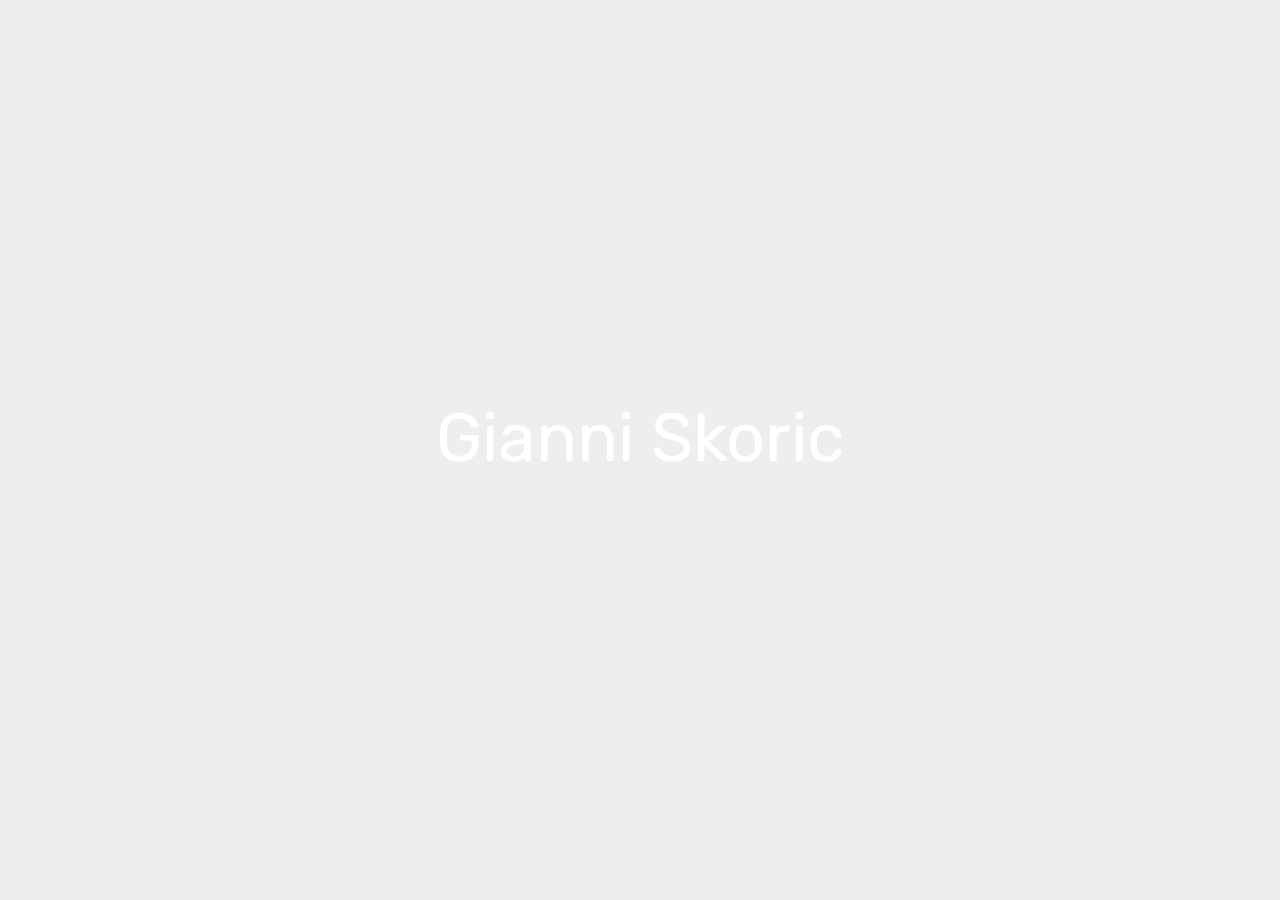
<file: index.html>
<!DOCTYPE html>
<html >
<head>
  <!-- Site made with Mobirise Website Builder v4.8.4, https://mobirise.com -->
  <meta charset="UTF-8">
  <meta http-equiv="X-UA-Compatible" content="IE=edge">
  <meta name="generator" content="Mobirise v4.8.4, mobirise.com">
  <meta name="viewport" content="width=device-width, initial-scale=1, minimum-scale=1">
  <link rel="shortcut icon" href="assets/images/logo4.png" type="image/x-icon">
  <meta name="description" content="">
  <title>Home</title>
  <link rel="stylesheet" href="assets/web/assets/mobirise-icons/mobirise-icons.css">
  <link rel="stylesheet" href="assets/tether/tether.min.css">
  <link rel="stylesheet" href="assets/bootstrap/css/bootstrap.min.css">
  <link rel="stylesheet" href="assets/bootstrap/css/bootstrap-grid.min.css">
  <link rel="stylesheet" href="assets/bootstrap/css/bootstrap-reboot.min.css">
  <link rel="stylesheet" href="assets/theme/css/style.css">
  <link rel="stylesheet" href="assets/mobirise/css/mbr-additional.css" type="text/css">
  
  
  
</head>
<body>
  <section class="header1 cid-r5ORSJEd3F mbr-fullscreen" data-bg-video="https://www.youtube.com/watch?v=ySc-kgQ74gg&amp;t=8s" id="header1-0">

    

    

    <div class="container">
        <div class="row justify-content-md-center">
            <div class="mbr-white col-md-10">
                <h1 class="mbr-section-title align-center mbr-bold pb-3 mbr-fonts-style display-1"><a href="page1.html#gallery3-1" class="text-white">
                    Gianni Skoric</a></h1>
                
                
                
            </div>
        </div>
    </div>

</section>


  <section class="engine"><a href="https://mobirise.info/l">free site templates</a></section><script src="assets/web/assets/jquery/jquery.min.js"></script>
  <script src="assets/popper/popper.min.js"></script>
  <script src="assets/tether/tether.min.js"></script>
  <script src="assets/bootstrap/js/bootstrap.min.js"></script>
  <script src="assets/smoothscroll/smooth-scroll.js"></script>
  <script src="assets/ytplayer/jquery.mb.ytplayer.min.js"></script>
  <script src="assets/vimeoplayer/jquery.mb.vimeo_player.js"></script>
  <script src="assets/theme/js/script.js"></script>
  
  
</body>
</html>
</file>
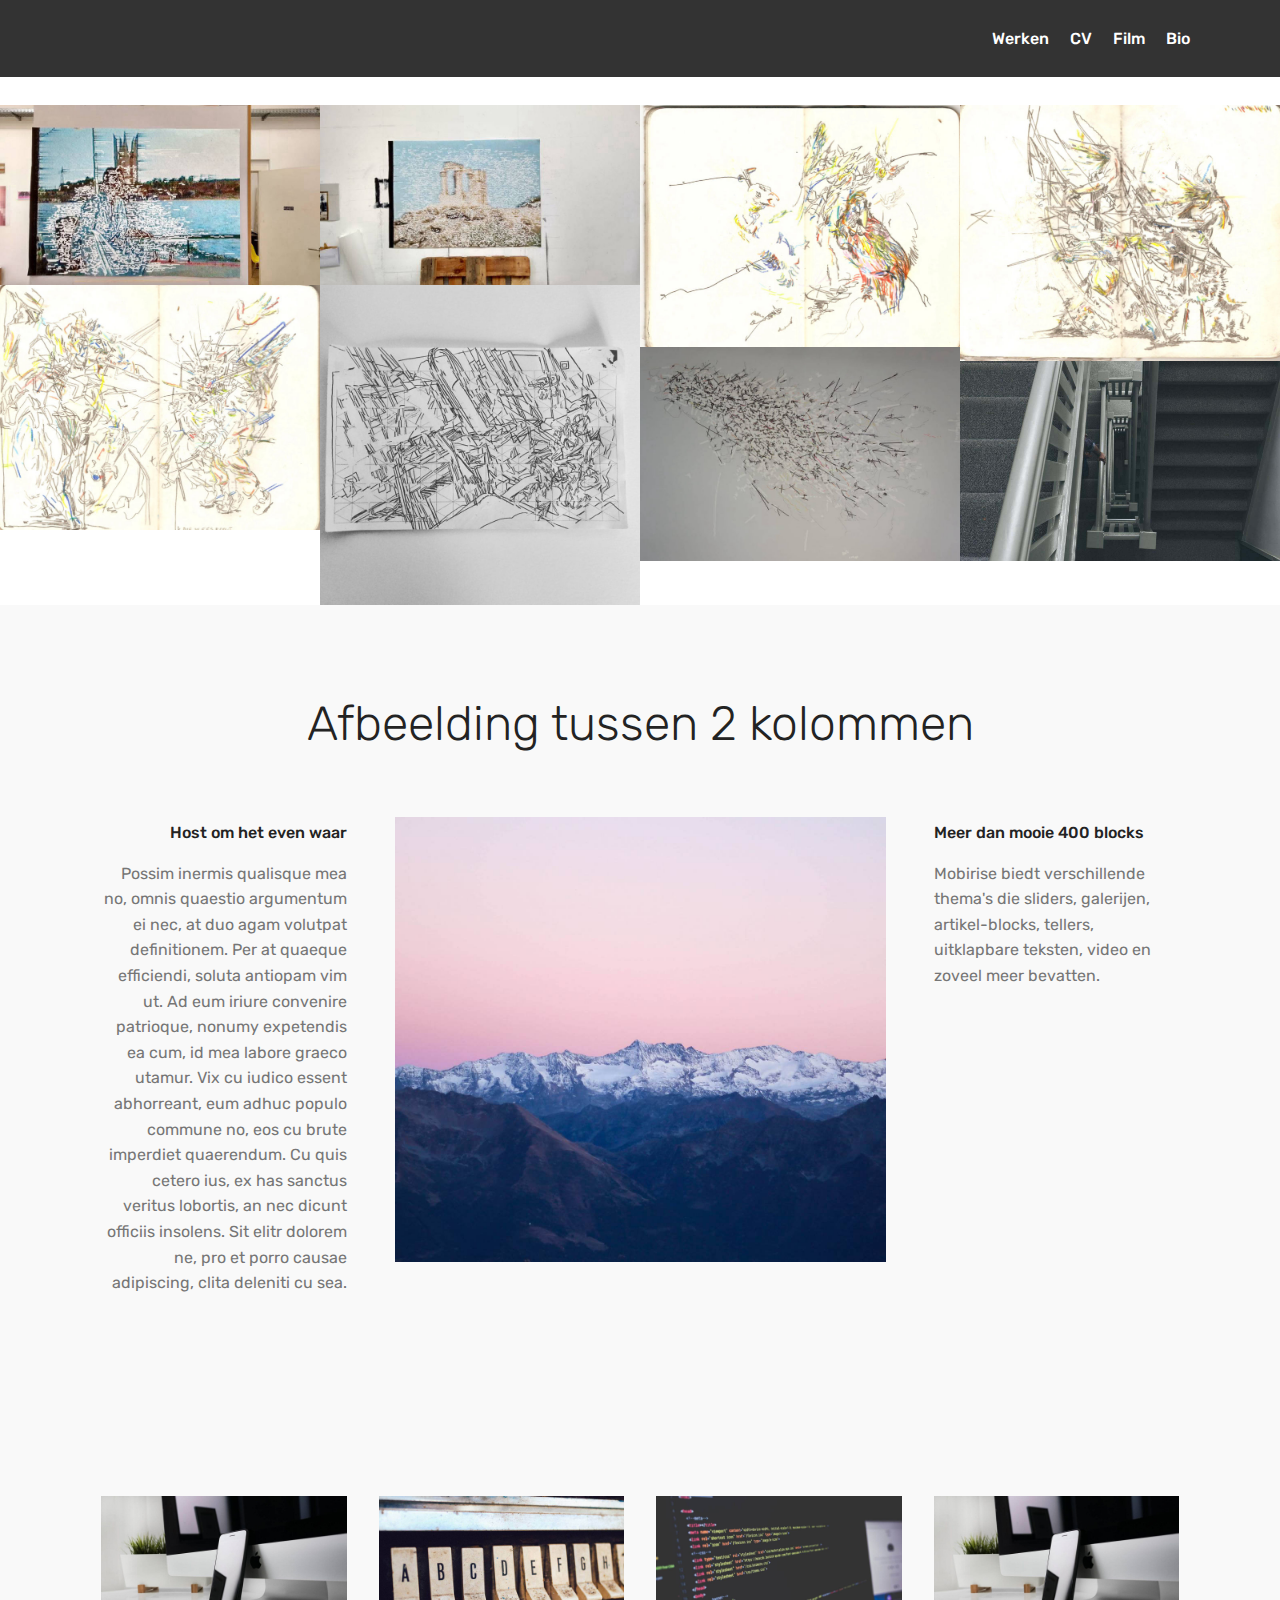
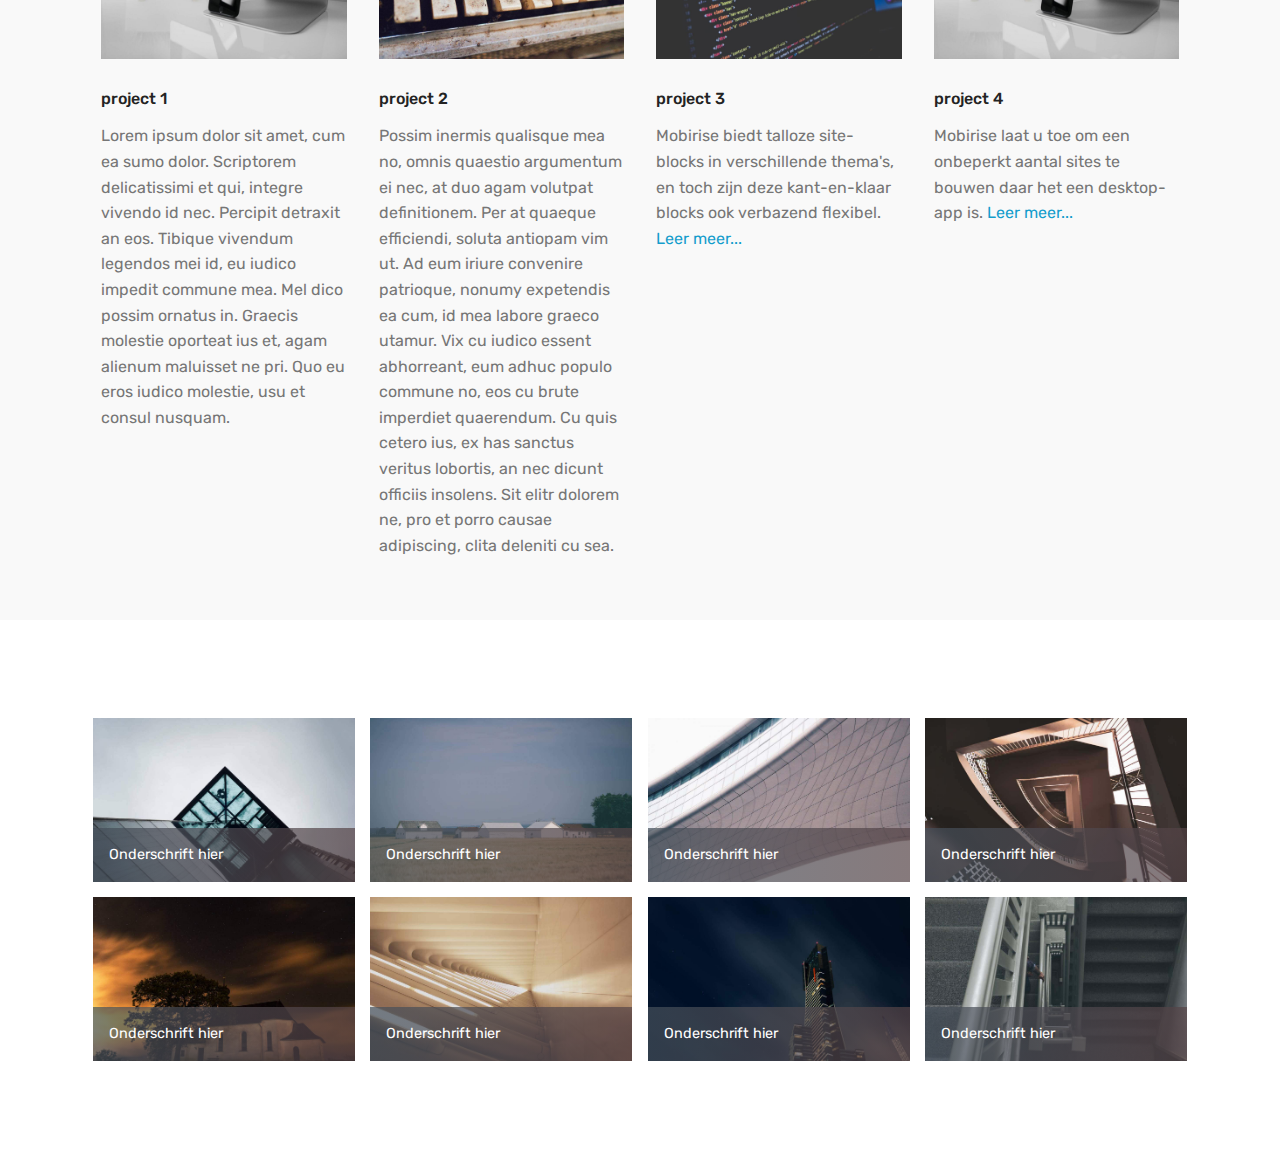
<file: page1.html>
<!DOCTYPE html>
<html >
<head>
  <!-- Site made with Mobirise Website Builder v4.8.4, https://mobirise.com -->
  <meta charset="UTF-8">
  <meta http-equiv="X-UA-Compatible" content="IE=edge">
  <meta name="generator" content="Mobirise v4.8.4, mobirise.com">
  <meta name="viewport" content="width=device-width, initial-scale=1, minimum-scale=1">
  <link rel="shortcut icon" href="assets/images/logo4.png" type="image/x-icon">
  <meta name="description" content="Web Page Builder Description">
  <title>Page 1</title>
  <link rel="stylesheet" href="assets/web/assets/mobirise-icons/mobirise-icons.css">
  <link rel="stylesheet" href="assets/tether/tether.min.css">
  <link rel="stylesheet" href="assets/bootstrap/css/bootstrap.min.css">
  <link rel="stylesheet" href="assets/bootstrap/css/bootstrap-grid.min.css">
  <link rel="stylesheet" href="assets/bootstrap/css/bootstrap-reboot.min.css">
  <link rel="stylesheet" href="assets/dropdown/css/style.css">
  <link rel="stylesheet" href="assets/theme/css/style.css">
  <link rel="stylesheet" href="assets/gallery/style.css">
  <link rel="stylesheet" href="assets/mobirise/css/mbr-additional.css" type="text/css">
  
  
  
</head>
<body>
  <section class="menu cid-r5PtuZIgC8" once="menu" id="menu1-8">

    

    <nav class="navbar navbar-expand beta-menu navbar-dropdown align-items-center navbar-fixed-top navbar-toggleable-sm">
        <button class="navbar-toggler navbar-toggler-right" type="button" data-toggle="collapse" data-target="#navbarSupportedContent" aria-controls="navbarSupportedContent" aria-expanded="false" aria-label="Toggle navigation">
            <div class="hamburger">
                <span></span>
                <span></span>
                <span></span>
                <span></span>
            </div>
        </button>
        <div class="menu-logo">
            <div class="navbar-brand">
                
                
            </div>
        </div>
        <div class="collapse navbar-collapse" id="navbarSupportedContent">
            <ul class="navbar-nav nav-dropdown nav-right navbar-nav-top-padding" data-app-modern-menu="true"><li class="nav-item">
                    <a class="nav-link link text-white display-4" href="https://mobirise.co">Werken<br></a>
                </li><li class="nav-item">
                    <a class="nav-link link text-white display-4" href="https://mobirise.co">CV</a>
                </li><li class="nav-item"><a class="nav-link link text-white display-4" href="https://mobirise.co">Film</a></li><li class="nav-item"><a class="nav-link link text-white display-4" href="https://mobirise.co">Bio</a></li></ul>
            
        </div>
    </nav>
</section>

<section class="engine"><a href="https://mobirise.info/e">make a site</a></section><section class="mbr-gallery mbr-slider-carousel cid-r5OTIMZl3N" id="gallery3-1">

    

    <div>
        <div><!-- Filter --><!-- Gallery --><div class="mbr-gallery-row"><div class="mbr-gallery-layout-default"><div><div><div class="mbr-gallery-item mbr-gallery-item--p0" data-video-url="false" data-tags="Geweldige"><div href="#lb-gallery3-1" data-slide-to="0" data-toggle="modal"><img src="assets/images/34594935-10216787073249856-8863148654383333376-n-960x540-800x450.jpg" alt="" title=""><span class="icon-focus"></span></div></div><div class="mbr-gallery-item mbr-gallery-item--p0" data-video-url="false" data-tags="Sympathieke"><div href="#lb-gallery3-1" data-slide-to="1" data-toggle="modal"><img src="assets/images/34500184-10216787072889847-2111485070370930688-n-960x540-800x450.jpg" alt="" title=""><span class="icon-focus"></span></div></div><div class="mbr-gallery-item mbr-gallery-item--p0" data-video-url="false" data-tags="Creatieve"><div href="#lb-gallery3-1" data-slide-to="2" data-toggle="modal"><img src="assets/images/39686697-10217372793972508-3498030212942135296-o-1903x1438-800x605.jpg" alt="" title=""><span class="icon-focus"></span></div></div><div class="mbr-gallery-item mbr-gallery-item--p0" data-video-url="false" data-tags="Bewegende"><div href="#lb-gallery3-1" data-slide-to="3" data-toggle="modal"><img src="assets/images/39686715-10217372797652600-8942730721886208000-o-1820x1456-800x640.jpg" alt="" title=""><span class="icon-focus"></span></div></div><div class="mbr-gallery-item mbr-gallery-item--p0" data-video-url="false" data-tags="Geweldige"><div href="#lb-gallery3-1" data-slide-to="4" data-toggle="modal"><img src="assets/images/39610995-10217372789372393-5582715327336153088-o-2-1856x1423-800x613.jpg" alt="" title=""><span class="icon-focus"></span></div></div><div class="mbr-gallery-item mbr-gallery-item--p0" data-video-url="false" data-tags="Geweldige"><div href="#lb-gallery3-1" data-slide-to="5" data-toggle="modal"><img src="assets/images/42474207-10217654712860304-2230151297317732352-o-1458x1458-800x800.jpg" alt="" title=""><span class="icon-focus"></span></div></div><div class="mbr-gallery-item mbr-gallery-item--p0" data-video-url="false" data-tags="Sympathieke"><div href="#lb-gallery3-1" data-slide-to="6" data-toggle="modal"><img src="assets/images/43059039-10217728646628602-8861762818760769536-o-1440x960-800x534.jpg" alt="" title=""><span class="icon-focus"></span></div></div><div class="mbr-gallery-item mbr-gallery-item--p0" data-video-url="false" data-tags="Bewegende"><div href="#lb-gallery3-1" data-slide-to="7" data-toggle="modal"><img src="assets/images/gallery07.jpg" alt="" title=""><span class="icon-focus"></span></div></div></div></div><div class="clearfix"></div></div></div><!-- Lightbox --><div data-app-prevent-settings="" class="mbr-slider modal fade carousel slide" tabindex="-1" data-keyboard="true" data-interval="false" id="lb-gallery3-1"><div class="modal-dialog"><div class="modal-content"><div class="modal-body"><div class="carousel-inner"><div class="carousel-item"><img src="assets/images/34594935-10216787073249856-8863148654383333376-n-960x540.jpg" alt="" title=""></div><div class="carousel-item"><img src="assets/images/34500184-10216787072889847-2111485070370930688-n-960x540.jpg" alt="" title=""></div><div class="carousel-item"><img src="assets/images/39686697-10217372793972508-3498030212942135296-o-1903x1438.jpg" alt="" title=""></div><div class="carousel-item"><img src="assets/images/39686715-10217372797652600-8942730721886208000-o-1820x1456.jpg" alt="" title=""></div><div class="carousel-item"><img src="assets/images/39610995-10217372789372393-5582715327336153088-o-2-1856x1423.jpg" alt="" title=""></div><div class="carousel-item active"><img src="assets/images/42474207-10217654712860304-2230151297317732352-o-1458x1458.jpg" alt="" title=""></div><div class="carousel-item active"><img src="assets/images/43059039-10217728646628602-8861762818760769536-o-1440x960.jpg" alt="" title=""></div><div class="carousel-item"><img src="assets/images/gallery07.jpg" alt="" title=""></div></div><a class="carousel-control carousel-control-prev" role="button" data-slide="prev" href="#lb-gallery3-1"><span class="mbri-left mbr-iconfont" aria-hidden="true"></span><span class="sr-only">Previous</span></a><a class="carousel-control carousel-control-next" role="button" data-slide="next" href="#lb-gallery3-1"><span class="mbri-right mbr-iconfont" aria-hidden="true"></span><span class="sr-only">Next</span></a><a class="close" href="#" role="button" data-dismiss="modal"><span class="sr-only">Close</span></a></div></div></div></div></div>
    </div>

</section>

<section class="features12 cid-r5PqZT0xVI" id="features12-7">
    
    

    

    <div class="container">
        <h2 class="mbr-section-title pb-2 mbr-fonts-style display-2">
            Afbeelding tussen 2 kolommen
        </h2>
        

        <div class="media-container-row pt-5">
            <div class="block-content align-right">
                <div class="card pl-3 pr-3 pb-5">
                    <div class="mbr-card-img-title">
                        
                        <div class="mbr-crt-title">
                            <h4 class="card-title py-2 mbr-crt-title mbr-fonts-style display-7">
                                Host om het even waar                     
                            </h4>
                        </div>
                    </div>                

                    <div class="card-box">
                        <p class="mbr-text mbr-section-text mbr-fonts-style display-7">Possim inermis qualisque mea no, omnis quaestio argumentum ei nec, at duo agam volutpat definitionem. Per at quaeque efficiendi, soluta antiopam vim ut. Ad eum iriure convenire patrioque, nonumy expetendis ea cum, id mea labore graeco utamur. Vix cu iudico essent abhorreant, eum adhuc populo commune no, eos cu brute imperdiet quaerendum. Cu quis cetero ius, ex has sanctus veritus lobortis, an nec dicunt officiis insolens. Sit elitr dolorem ne, pro et porro causae adipiscing, clita deleniti cu sea.<br></p>
                    </div>
                </div>

                
            </div>

            <div class="mbr-figure" style="width: 50%;">
                <img src="assets/images/06.jpg" alt="Mobirise">
            </div>

            <div class="block-content align-left  ">
                <div class="card pl-3 pr-3 pb-5">
                    <div class="mbr-card-img-title">
                        
                        <div class="mbr-crt-title">
                            <h4 class="card-title py-2 mbr-crt-title mbr-fonts-style display-7">
                                Meer dan mooie 400 blocks
                            </h4>
                        </div>
                    </div>                

                    <div class="card-box">
                        <p class="mbr-text mbr-section-text mbr-fonts-style display-7">
                            Mobirise biedt verschillende thema's die sliders, galerijen, artikel-blocks, tellers, uitklapbare teksten, video en zoveel meer bevatten.
                        </p>
                    </div>
                </div>

                
            </div>
        </div>
    </div>
</section>

<section class="features2 cid-r5Po9MYcF9" id="features2-5">

    

    
    
    <div class="container">
        <div class="media-container-row">
            <div class="card p-3 col-12 col-md-6 col-lg-3">
                <div class="card-wrapper">
                    <div class="card-img">
                        <img src="assets/images/01.jpg" alt="Mobirise">
                    </div>
                    <div class="card-box">
                        <h4 class="card-title pb-3 mbr-fonts-style display-7">
                            project 1</h4>
                        <p class="mbr-text mbr-fonts-style display-7">Lorem ipsum dolor sit amet, cum ea sumo dolor. Scriptorem delicatissimi et qui, integre vivendo id nec. Percipit detraxit an eos. Tibique vivendum legendos mei id, eu iudico impedit commune mea. Mel dico possim ornatus in. Graecis molestie oporteat ius et, agam alienum maluisset ne pri. Quo eu eros iudico molestie, usu et consul nusquam.<br><br></p>
                    </div>
                </div>
            </div>

            <div class="card p-3 col-12 col-md-6 col-lg-3">
                <div class="card-wrapper">
                    <div class="card-img">
                        <img src="assets/images/02.jpg" alt="Mobirise">
                    </div>
                    <div class="card-box ">
                        <h4 class="card-title pb-3 mbr-fonts-style display-7">
                            project 2</h4>
                        <p class="mbr-text mbr-fonts-style display-7">Possim inermis qualisque mea no, omnis quaestio argumentum ei nec, at duo agam volutpat definitionem. Per at quaeque efficiendi, soluta antiopam vim ut. Ad eum iriure convenire patrioque, nonumy expetendis ea cum, id mea labore graeco utamur. Vix cu iudico essent abhorreant, eum adhuc populo commune no, eos cu brute imperdiet quaerendum. Cu quis cetero ius, ex has sanctus veritus lobortis, an nec dicunt officiis insolens. Sit elitr dolorem ne, pro et porro causae adipiscing, clita deleniti cu sea.<br></p>
                    </div>
                </div>
            </div>

            <div class="card p-3 col-12 col-md-6 col-lg-3">
                <div class="card-wrapper">
                    <div class="card-img">
                        <img src="assets/images/03.jpg" alt="Mobirise">
                    </div>
                    <div class="card-box">
                        <h4 class="card-title pb-3 mbr-fonts-style display-7">
                            project 3</h4>
                        <p class="mbr-text mbr-fonts-style display-7">
                            Mobirise biedt talloze site-blocks in verschillende thema's, en toch zijn deze kant-en-klaar blocks ook verbazend flexibel. <a href="https://mobirise.co">Leer meer...</a>
                        </p>
                    </div>
                </div>
            </div>

            <div class="card p-3 col-12 col-md-6 col-lg-3">
                <div class="card-wrapper">
                    <div class="card-img">
                        <img src="assets/images/01.jpg" alt="Mobirise">
                    </div>
                    <div class="card-box">
                        <h4 class="card-title pb-3 mbr-fonts-style display-7">
                            project 4</h4>
                        <p class="mbr-text mbr-fonts-style display-7">
                            Mobirise laat u toe om een onbeperkt aantal sites te bouwen daar het een desktop-app is. <a href="https://mobirise.co">Leer meer...</a>
                        </p>
                    </div>
                </div>
            </div>
        </div>
    </div>
</section>

<section class="mbr-gallery mbr-slider-carousel cid-r5Tghec9If" id="gallery1-b">

    

    <div class="container">
        <div><!-- Filter --><!-- Gallery --><div class="mbr-gallery-row"><div class="mbr-gallery-layout-default"><div><div><div class="mbr-gallery-item mbr-gallery-item--p1" data-video-url="false" data-tags="Geweldige"><div href="#lb-gallery1-b" data-slide-to="0" data-toggle="modal"><img src="assets/images/gallery00.jpg" alt="" title=""><span class="icon-focus"></span><span class="mbr-gallery-title mbr-fonts-style display-7">Onderschrift hier</span></div></div><div class="mbr-gallery-item mbr-gallery-item--p1" data-video-url="false" data-tags="Sympathieke"><div href="#lb-gallery1-b" data-slide-to="1" data-toggle="modal"><img src="assets/images/gallery01.jpg" alt="" title=""><span class="icon-focus"></span><span class="mbr-gallery-title mbr-fonts-style display-7">Onderschrift hier</span></div></div><div class="mbr-gallery-item mbr-gallery-item--p1" data-video-url="false" data-tags="Creatieve"><div href="#lb-gallery1-b" data-slide-to="2" data-toggle="modal"><img src="assets/images/gallery02.jpg" alt="" title=""><span class="icon-focus"></span><span class="mbr-gallery-title mbr-fonts-style display-7">Onderschrift hier</span></div></div><div class="mbr-gallery-item mbr-gallery-item--p1" data-video-url="false" data-tags="Bewegende"><div href="#lb-gallery1-b" data-slide-to="3" data-toggle="modal"><img src="assets/images/gallery03.jpg" alt="" title=""><span class="icon-focus"></span><span class="mbr-gallery-title mbr-fonts-style display-7">Onderschrift hier</span></div></div><div class="mbr-gallery-item mbr-gallery-item--p1" data-video-url="false" data-tags="Geweldige"><div href="#lb-gallery1-b" data-slide-to="4" data-toggle="modal"><img src="assets/images/gallery04.jpg" alt="" title=""><span class="icon-focus"></span><span class="mbr-gallery-title mbr-fonts-style display-7">Onderschrift hier</span></div></div><div class="mbr-gallery-item mbr-gallery-item--p1" data-video-url="false" data-tags="Geweldige"><div href="#lb-gallery1-b" data-slide-to="5" data-toggle="modal"><img src="assets/images/gallery05.jpg" alt="" title=""><span class="icon-focus"></span><span class="mbr-gallery-title mbr-fonts-style display-7">Onderschrift hier</span></div></div><div class="mbr-gallery-item mbr-gallery-item--p1" data-video-url="false" data-tags="Sympathieke"><div href="#lb-gallery1-b" data-slide-to="6" data-toggle="modal"><img src="assets/images/gallery06.jpg" alt="" title=""><span class="icon-focus"></span><span class="mbr-gallery-title mbr-fonts-style display-7">Onderschrift hier</span></div></div><div class="mbr-gallery-item mbr-gallery-item--p1" data-video-url="false" data-tags="Bewegende"><div href="#lb-gallery1-b" data-slide-to="7" data-toggle="modal"><img src="assets/images/gallery07.jpg" alt="" title=""><span class="icon-focus"></span><span class="mbr-gallery-title mbr-fonts-style display-7">Onderschrift hier</span></div></div></div></div><div class="clearfix"></div></div></div><!-- Lightbox --><div data-app-prevent-settings="" class="mbr-slider modal fade carousel slide" tabindex="-1" data-keyboard="true" data-interval="false" id="lb-gallery1-b"><div class="modal-dialog"><div class="modal-content"><div class="modal-body"><div class="carousel-inner"><div class="carousel-item active"><img src="assets/images/gallery00.jpg" alt="" title=""></div><div class="carousel-item"><img src="assets/images/gallery01.jpg" alt="" title=""></div><div class="carousel-item"><img src="assets/images/gallery02.jpg" alt="" title=""></div><div class="carousel-item"><img src="assets/images/gallery03.jpg" alt="" title=""></div><div class="carousel-item"><img src="assets/images/gallery04.jpg" alt="" title=""></div><div class="carousel-item"><img src="assets/images/gallery05.jpg" alt="" title=""></div><div class="carousel-item"><img src="assets/images/gallery06.jpg" alt="" title=""></div><div class="carousel-item"><img src="assets/images/gallery07.jpg" alt="" title=""></div></div><a class="carousel-control carousel-control-prev" role="button" data-slide="prev" href="#lb-gallery1-b"><span class="mbri-left mbr-iconfont" aria-hidden="true"></span><span class="sr-only">Previous</span></a><a class="carousel-control carousel-control-next" role="button" data-slide="next" href="#lb-gallery1-b"><span class="mbri-right mbr-iconfont" aria-hidden="true"></span><span class="sr-only">Next</span></a><a class="close" href="#" role="button" data-dismiss="modal"><span class="sr-only">Close</span></a></div></div></div></div></div>
    </div>

</section>


  <script src="assets/web/assets/jquery/jquery.min.js"></script>
  <script src="assets/popper/popper.min.js"></script>
  <script src="assets/tether/tether.min.js"></script>
  <script src="assets/bootstrap/js/bootstrap.min.js"></script>
  <script src="assets/smoothscroll/smooth-scroll.js"></script>
  <script src="assets/dropdown/js/script.min.js"></script>
  <script src="assets/touchswipe/jquery.touch-swipe.min.js"></script>
  <script src="assets/vimeoplayer/jquery.mb.vimeo_player.js"></script>
  <script src="assets/bootstrapcarouselswipe/bootstrap-carousel-swipe.js"></script>
  <script src="assets/masonry/masonry.pkgd.min.js"></script>
  <script src="assets/imagesloaded/imagesloaded.pkgd.min.js"></script>
  <script src="assets/theme/js/script.js"></script>
  <script src="assets/gallery/player.min.js"></script>
  <script src="assets/gallery/script.js"></script>
  <script src="assets/slidervideo/script.js"></script>
  
  
</body>
</html>
</file>
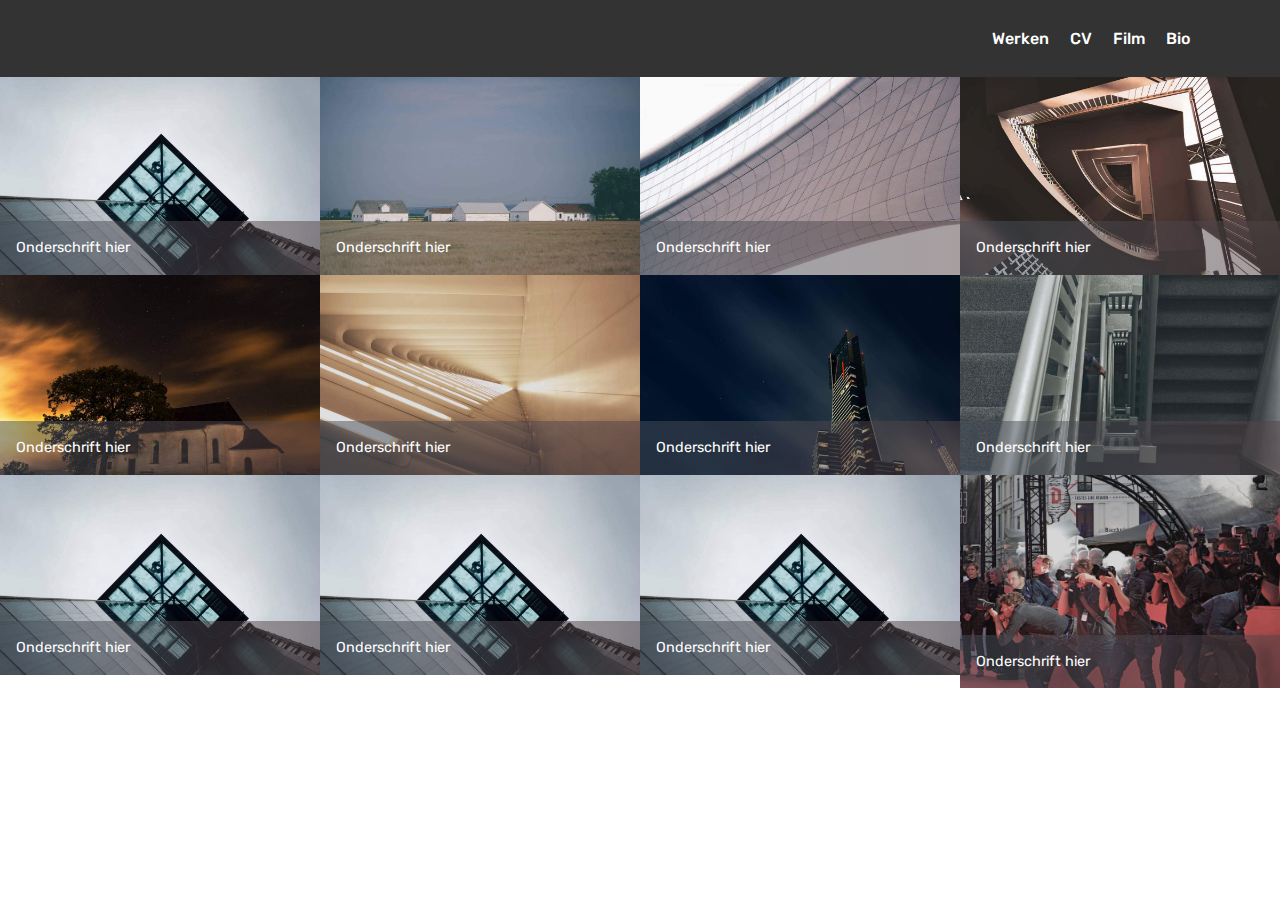
<file: page2.html>
<!DOCTYPE html>
<html >
<head>
  <!-- Site made with Mobirise Website Builder v4.8.4, https://mobirise.com -->
  <meta charset="UTF-8">
  <meta http-equiv="X-UA-Compatible" content="IE=edge">
  <meta name="generator" content="Mobirise v4.8.4, mobirise.com">
  <meta name="viewport" content="width=device-width, initial-scale=1, minimum-scale=1">
  <link rel="shortcut icon" href="assets/images/logo4.png" type="image/x-icon">
  <meta name="description" content="Web Page Generator Description">
  <title>Page 2</title>
  <link rel="stylesheet" href="assets/web/assets/mobirise-icons/mobirise-icons.css">
  <link rel="stylesheet" href="assets/tether/tether.min.css">
  <link rel="stylesheet" href="assets/bootstrap/css/bootstrap.min.css">
  <link rel="stylesheet" href="assets/bootstrap/css/bootstrap-grid.min.css">
  <link rel="stylesheet" href="assets/bootstrap/css/bootstrap-reboot.min.css">
  <link rel="stylesheet" href="assets/dropdown/css/style.css">
  <link rel="stylesheet" href="assets/theme/css/style.css">
  <link rel="stylesheet" href="assets/gallery/style.css">
  <link rel="stylesheet" href="assets/mobirise/css/mbr-additional.css" type="text/css">
  
  
  
</head>
<body>
  <section class="menu cid-r5PtuZIgC8" once="menu" id="menu1-9">

    

    <nav class="navbar navbar-expand beta-menu navbar-dropdown align-items-center navbar-fixed-top navbar-toggleable-sm">
        <button class="navbar-toggler navbar-toggler-right" type="button" data-toggle="collapse" data-target="#navbarSupportedContent" aria-controls="navbarSupportedContent" aria-expanded="false" aria-label="Toggle navigation">
            <div class="hamburger">
                <span></span>
                <span></span>
                <span></span>
                <span></span>
            </div>
        </button>
        <div class="menu-logo">
            <div class="navbar-brand">
                
                
            </div>
        </div>
        <div class="collapse navbar-collapse" id="navbarSupportedContent">
            <ul class="navbar-nav nav-dropdown nav-right navbar-nav-top-padding" data-app-modern-menu="true"><li class="nav-item">
                    <a class="nav-link link text-white display-4" href="https://mobirise.co">Werken<br></a>
                </li><li class="nav-item">
                    <a class="nav-link link text-white display-4" href="https://mobirise.co">CV</a>
                </li><li class="nav-item"><a class="nav-link link text-white display-4" href="https://mobirise.co">Film</a></li><li class="nav-item"><a class="nav-link link text-white display-4" href="https://mobirise.co">Bio</a></li></ul>
            
        </div>
    </nav>
</section>

<section class="engine"><a href="https://mobirise.info/b">create a site for free</a></section><section class="mbr-gallery mbr-slider-carousel cid-r7d0nKsi17" id="gallery3-i">

    

    <div>
        <div><!-- Filter --><!-- Gallery --><div class="mbr-gallery-row"><div class="mbr-gallery-layout-default"><div><div><div class="mbr-gallery-item mbr-gallery-item--p0" data-video-url="false" data-tags="Geweldige"><div href="#lb-gallery3-i" data-slide-to="0" data-toggle="modal"><img src="assets/images/gallery00.jpg" alt="" title=""><span class="icon-focus"></span><span class="mbr-gallery-title mbr-fonts-style display-7">Onderschrift hier</span></div></div><div class="mbr-gallery-item mbr-gallery-item--p0" data-video-url="false" data-tags="Sympathieke"><div href="#lb-gallery3-i" data-slide-to="1" data-toggle="modal"><img src="assets/images/gallery01.jpg" alt="" title=""><span class="icon-focus"></span><span class="mbr-gallery-title mbr-fonts-style display-7">Onderschrift hier</span></div></div><div class="mbr-gallery-item mbr-gallery-item--p0" data-video-url="false" data-tags="Creatieve"><div href="#lb-gallery3-i" data-slide-to="2" data-toggle="modal"><img src="assets/images/gallery02.jpg" alt="" title=""><span class="icon-focus"></span><span class="mbr-gallery-title mbr-fonts-style display-7">Onderschrift hier</span></div></div><div class="mbr-gallery-item mbr-gallery-item--p0" data-video-url="false" data-tags="Bewegende"><div href="#lb-gallery3-i" data-slide-to="3" data-toggle="modal"><img src="assets/images/gallery03.jpg" alt="" title=""><span class="icon-focus"></span><span class="mbr-gallery-title mbr-fonts-style display-7">Onderschrift hier</span></div></div><div class="mbr-gallery-item mbr-gallery-item--p0" data-video-url="false" data-tags="Geweldige"><div href="#lb-gallery3-i" data-slide-to="4" data-toggle="modal"><img src="assets/images/gallery04.jpg" alt="" title=""><span class="icon-focus"></span><span class="mbr-gallery-title mbr-fonts-style display-7">Onderschrift hier</span></div></div><div class="mbr-gallery-item mbr-gallery-item--p0" data-video-url="false" data-tags="Geweldige"><div href="#lb-gallery3-i" data-slide-to="5" data-toggle="modal"><img src="assets/images/gallery05.jpg" alt="" title=""><span class="icon-focus"></span><span class="mbr-gallery-title mbr-fonts-style display-7">Onderschrift hier</span></div></div><div class="mbr-gallery-item mbr-gallery-item--p0" data-video-url="false" data-tags="Sympathieke"><div href="#lb-gallery3-i" data-slide-to="6" data-toggle="modal"><img src="assets/images/gallery06.jpg" alt="" title=""><span class="icon-focus"></span><span class="mbr-gallery-title mbr-fonts-style display-7">Onderschrift hier</span></div></div><div class="mbr-gallery-item mbr-gallery-item--p0" data-video-url="false" data-tags="Bewegende"><div href="#lb-gallery3-i" data-slide-to="7" data-toggle="modal"><img src="assets/images/gallery07.jpg" alt="" title=""><span class="icon-focus"></span><span class="mbr-gallery-title mbr-fonts-style display-7">Onderschrift hier</span></div></div><div class="mbr-gallery-item mbr-gallery-item--p0" data-video-url="false" data-tags="Geweldige"><div href="#lb-gallery3-i" data-slide-to="8" data-toggle="modal"><img src="assets/images/gallery00.jpg" alt="" title=""><span class="icon-focus"></span><span class="mbr-gallery-title mbr-fonts-style display-7">Onderschrift hier</span></div></div><div class="mbr-gallery-item mbr-gallery-item--p0" data-video-url="false" data-tags="Geweldige"><div href="#lb-gallery3-i" data-slide-to="9" data-toggle="modal"><img src="assets/images/gallery00.jpg" alt="" title=""><span class="icon-focus"></span><span class="mbr-gallery-title mbr-fonts-style display-7">Onderschrift hier</span></div></div><div class="mbr-gallery-item mbr-gallery-item--p0" data-video-url="false" data-tags="Geweldige"><div href="#lb-gallery3-i" data-slide-to="10" data-toggle="modal"><img src="assets/images/gallery00.jpg" alt="" title=""><span class="icon-focus"></span><span class="mbr-gallery-title mbr-fonts-style display-7">Onderschrift hier</span></div></div><div class="mbr-gallery-item mbr-gallery-item--p0" data-video-url="false" data-tags="Geweldige"><div href="#lb-gallery3-i" data-slide-to="11" data-toggle="modal"><img src="assets/images/docu-paparazzi-2000x1333-800x533.jpg" alt="" title=""><span class="icon-focus"></span><span class="mbr-gallery-title mbr-fonts-style display-7">Onderschrift hier</span></div></div></div></div><div class="clearfix"></div></div></div><!-- Lightbox --><div data-app-prevent-settings="" class="mbr-slider modal fade carousel slide" tabindex="-1" data-keyboard="true" data-interval="false" id="lb-gallery3-i"><div class="modal-dialog"><div class="modal-content"><div class="modal-body"><div class="carousel-inner"><div class="carousel-item"><img src="assets/images/gallery00.jpg" alt="" title=""></div><div class="carousel-item"><img src="assets/images/gallery01.jpg" alt="" title=""></div><div class="carousel-item"><img src="assets/images/gallery02.jpg" alt="" title=""></div><div class="carousel-item"><img src="assets/images/gallery03.jpg" alt="" title=""></div><div class="carousel-item"><img src="assets/images/gallery04.jpg" alt="" title=""></div><div class="carousel-item"><img src="assets/images/gallery05.jpg" alt="" title=""></div><div class="carousel-item"><img src="assets/images/gallery06.jpg" alt="" title=""></div><div class="carousel-item"><img src="assets/images/gallery07.jpg" alt="" title=""></div><div class="carousel-item"><img src="assets/images/gallery00.jpg" alt="" title=""></div><div class="carousel-item"><img src="assets/images/gallery00.jpg" alt="" title=""></div><div class="carousel-item"><img src="assets/images/gallery00.jpg" alt="" title=""></div><div class="carousel-item active"><img src="assets/images/docu-paparazzi-2000x1333.jpg" alt="" title=""></div></div><a class="carousel-control carousel-control-prev" role="button" data-slide="prev" href="#lb-gallery3-i"><span class="mbri-left mbr-iconfont" aria-hidden="true"></span><span class="sr-only">Previous</span></a><a class="carousel-control carousel-control-next" role="button" data-slide="next" href="#lb-gallery3-i"><span class="mbri-right mbr-iconfont" aria-hidden="true"></span><span class="sr-only">Next</span></a><a class="close" href="#" role="button" data-dismiss="modal"><span class="sr-only">Close</span></a></div></div></div></div></div>
    </div>

</section>


  <script src="assets/web/assets/jquery/jquery.min.js"></script>
  <script src="assets/popper/popper.min.js"></script>
  <script src="assets/tether/tether.min.js"></script>
  <script src="assets/bootstrap/js/bootstrap.min.js"></script>
  <script src="assets/smoothscroll/smooth-scroll.js"></script>
  <script src="assets/dropdown/js/script.min.js"></script>
  <script src="assets/touchswipe/jquery.touch-swipe.min.js"></script>
  <script src="assets/vimeoplayer/jquery.mb.vimeo_player.js"></script>
  <script src="assets/bootstrapcarouselswipe/bootstrap-carousel-swipe.js"></script>
  <script src="assets/masonry/masonry.pkgd.min.js"></script>
  <script src="assets/imagesloaded/imagesloaded.pkgd.min.js"></script>
  <script src="assets/theme/js/script.js"></script>
  <script src="assets/gallery/player.min.js"></script>
  <script src="assets/gallery/script.js"></script>
  <script src="assets/slidervideo/script.js"></script>
  
  
</body>
</html>
</file>
<file: assets/web/assets/mobirise-icons/mobirise-icons.css>
@font-face {
  font-family: 'MobiriseIcons';
  src:  url('mobirise-icons.eot?spat4u');
  src:  url('mobirise-icons.eot?spat4u#iefix') format('embedded-opentype'),
    url('mobirise-icons.ttf?spat4u') format('truetype'),
    url('mobirise-icons.woff?spat4u') format('woff'),
    url('mobirise-icons.svg?spat4u#MobiriseIcons') format('svg');
  font-weight: normal;
  font-style: normal;
}

[class^="mbri-"], [class*=" mbri-"] {
  /* use !important to prevent issues with browser extensions that change fonts */
  font-family: MobiriseIcons !important;
  speak: none;
  font-style: normal;
  font-weight: normal;
  font-variant: normal;
  text-transform: none;
  line-height: 1;

  /* Better Font Rendering =========== */
  -webkit-font-smoothing: antialiased;
  -moz-osx-font-smoothing: grayscale;
}

.mbri-add-submenu:before {
  content: "\e900";
}
.mbri-alert:before {
  content: "\e901";
}
.mbri-align-center:before {
  content: "\e902";
}
.mbri-align-justify:before {
  content: "\e903";
}
.mbri-align-left:before {
  content: "\e904";
}
.mbri-align-right:before {
  content: "\e905";
}
.mbri-android:before {
  content: "\e906";
}
.mbri-apple:before {
  content: "\e907";
}
.mbri-arrow-down:before {
  content: "\e908";
}
.mbri-arrow-next:before {
  content: "\e909";
}
.mbri-arrow-prev:before {
  content: "\e90a";
}
.mbri-arrow-up:before {
  content: "\e90b";
}
.mbri-bold:before {
  content: "\e90c";
}
.mbri-bookmark:before {
  content: "\e90d";
}
.mbri-bootstrap:before {
  content: "\e90e";
}
.mbri-briefcase:before {
  content: "\e90f";
}
.mbri-browse:before {
  content: "\e910";
}
.mbri-bulleted-list:before {
  content: "\e911";
}
.mbri-calendar:before {
  content: "\e912";
}
.mbri-camera:before {
  content: "\e913";
}
.mbri-cart-add:before {
  content: "\e914";
}
.mbri-cart-full:before {
  content: "\e915";
}
.mbri-cash:before {
  content: "\e916";
}
.mbri-change-style:before {
  content: "\e917";
}
.mbri-chat:before {
  content: "\e918";
}
.mbri-clock:before {
  content: "\e919";
}
.mbri-close:before {
  content: "\e91a";
}
.mbri-cloud:before {
  content: "\e91b";
}
.mbri-code:before {
  content: "\e91c";
}
.mbri-contact-form:before {
  content: "\e91d";
}
.mbri-credit-card:before {
  content: "\e91e";
}
.mbri-cursor-click:before {
  content: "\e91f";
}
.mbri-cust-feedback:before {
  content: "\e920";
}
.mbri-database:before {
  content: "\e921";
}
.mbri-delivery:before {
  content: "\e922";
}
.mbri-desktop:before {
  content: "\e923";
}
.mbri-devices:before {
  content: "\e924";
}
.mbri-down:before {
  content: "\e925";
}
.mbri-download:before {
  content: "\e989";
}
.mbri-drag-n-drop:before {
  content: "\e927";
}
.mbri-drag-n-drop2:before {
  content: "\e928";
}
.mbri-edit:before {
  content: "\e929";
}
.mbri-edit2:before {
  content: "\e92a";
}
.mbri-error:before {
  content: "\e92b";
}
.mbri-extension:before {
  content: "\e92c";
}
.mbri-features:before {
  content: "\e92d";
}
.mbri-file:before {
  content: "\e92e";
}
.mbri-flag:before {
  content: "\e92f";
}
.mbri-folder:before {
  content: "\e930";
}
.mbri-gift:before {
  content: "\e931";
}
.mbri-github:before {
  content: "\e932";
}
.mbri-globe:before {
  content: "\e933";
}
.mbri-globe-2:before {
  content: "\e934";
}
.mbri-growing-chart:before {
  content: "\e935";
}
.mbri-hearth:before {
  content: "\e936";
}
.mbri-help:before {
  content: "\e937";
}
.mbri-home:before {
  content: "\e938";
}
.mbri-hot-cup:before {
  content: "\e939";
}
.mbri-idea:before {
  content: "\e93a";
}
.mbri-image-gallery:before {
  content: "\e93b";
}
.mbri-image-slider:before {
  content: "\e93c";
}
.mbri-info:before {
  content: "\e93d";
}
.mbri-italic:before {
  content: "\e93e";
}
.mbri-key:before {
  content: "\e93f";
}
.mbri-laptop:before {
  content: "\e940";
}
.mbri-layers:before {
  content: "\e941";
}
.mbri-left-right:before {
  content: "\e942";
}
.mbri-left:before {
  content: "\e943";
}
.mbri-letter:before {
  content: "\e944";
}
.mbri-like:before {
  content: "\e945";
}
.mbri-link:before {
  content: "\e946";
}
.mbri-lock:before {
  content: "\e947";
}
.mbri-login:before {
  content: "\e948";
}
.mbri-logout:before {
  content: "\e949";
}
.mbri-magic-stick:before {
  content: "\e94a";
}
.mbri-map-pin:before {
  content: "\e94b";
}
.mbri-menu:before {
  content: "\e94c";
}
.mbri-mobile:before {
  content: "\e94d";
}
.mbri-mobile2:before {
  content: "\e94e";
}
.mbri-mobirise:before {
  content: "\e94f";
}
.mbri-more-horizontal:before {
  content: "\e950";
}
.mbri-more-vertical:before {
  content: "\e951";
}
.mbri-music:before {
  content: "\e952";
}
.mbri-new-file:before {
  content: "\e953";
}
.mbri-numbered-list:before {
  content: "\e954";
}
.mbri-opened-folder:before {
  content: "\e955";
}
.mbri-pages:before {
  content: "\e956";
}
.mbri-paper-plane:before {
  content: "\e957";
}
.mbri-paperclip:before {
  content: "\e958";
}
.mbri-photo:before {
  content: "\e959";
}
.mbri-photos:before {
  content: "\e95a";
}
.mbri-pin:before {
  content: "\e95b";
}
.mbri-play:before {
  content: "\e95c";
}
.mbri-plus:before {
  content: "\e95d";
}
.mbri-preview:before {
  content: "\e95e";
}
.mbri-print:before {
  content: "\e95f";
}
.mbri-protect:before {
  content: "\e960";
}
.mbri-question:before {
  content: "\e961";
}
.mbri-quote-left:before {
  content: "\e962";
}
.mbri-quote-right:before {
  content: "\e963";
}
.mbri-refresh:before {
  content: "\e964";
}
.mbri-responsive:before {
  content: "\e965";
}
.mbri-right:before {
  content: "\e966";
}
.mbri-rocket:before {
  content: "\e967";
}
.mbri-sad-face:before {
  content: "\e968";
}
.mbri-sale:before {
  content: "\e969";
}
.mbri-save:before {
  content: "\e96a";
}
.mbri-search:before {
  content: "\e96b";
}
.mbri-setting:before {
  content: "\e96c";
}
.mbri-setting2:before {
  content: "\e96d";
}
.mbri-setting3:before {
  content: "\e96e";
}
.mbri-share:before {
  content: "\e96f";
}
.mbri-shopping-bag:before {
  content: "\e970";
}
.mbri-shopping-basket:before {
  content: "\e971";
}
.mbri-shopping-cart:before {
  content: "\e972";
}
.mbri-sites:before {
  content: "\e973";
}
.mbri-smile-face:before {
  content: "\e974";
}
.mbri-speed:before {
  content: "\e975";
}
.mbri-star:before {
  content: "\e976";
}
.mbri-success:before {
  content: "\e977";
}
.mbri-sun:before {
  content: "\e978";
}
.mbri-sun2:before {
  content: "\e979";
}
.mbri-tablet:before {
  content: "\e97a";
}
.mbri-tablet-vertical:before {
  content: "\e97b";
}
.mbri-target:before {
  content: "\e97c";
}
.mbri-timer:before {
  content: "\e97d";
}
.mbri-to-ftp:before {
  content: "\e97e";
}
.mbri-to-local-drive:before {
  content: "\e97f";
}
.mbri-touch-swipe:before {
  content: "\e980";
}
.mbri-touch:before {
  content: "\e981";
}
.mbri-trash:before {
  content: "\e982";
}
.mbri-underline:before {
  content: "\e983";
}
.mbri-unlink:before {
  content: "\e984";
}
.mbri-unlock:before {
  content: "\e985";
}
.mbri-up-down:before {
  content: "\e986";
}
.mbri-up:before {
  content: "\e987";
}
.mbri-update:before {
  content: "\e988";
}
.mbri-upload:before {
 content: "\e926"; 
}
.mbri-user:before {
  content: "\e98a";
}
.mbri-user2:before {
  content: "\e98b";
}
.mbri-users:before {
  content: "\e98c";
}
.mbri-video:before {
  content: "\e98d";
}
.mbri-video-play:before {
  content: "\e98e";
}
.mbri-watch:before {
  content: "\e98f";
}
.mbri-website-theme:before {
  content: "\e990";
}
.mbri-wifi:before {
  content: "\e991";
}
.mbri-windows:before {
  content: "\e992";
}
.mbri-zoom-out:before {
  content: "\e993";
}
.mbri-redo:before {
  content: "\e994";
}
.mbri-undo:before {
  content: "\e995";
}
</file>
<file: assets/theme/css/style.css>
/*!
 * Mobirise v4 theme (https://mobirise.com/)
 * Copyright 2017 Mobirise
 */section{background-color:#eeeeee}section,.container,.container-fluid{position:relative;word-wrap:break-word}a.mbr-iconfont:hover{text-decoration:none}.article .lead p,.article .lead ul,.article .lead ol,.article .lead pre,.article .lead blockquote{margin-bottom:0}a{font-style:normal;font-weight:400;cursor:pointer}a,a:hover{text-decoration:none}figure{margin-bottom:0}body{color:#232323}h1,h2,h3,h4,h5,h6,.h1,.h2,.h3,.h4,.h5,.h6,.display-1,.display-2,.display-3,.display-4{line-height:1;word-break:break-word;word-wrap:break-word}b,strong{font-weight:bold}blockquote{padding:10px 0 10px 20px;position:relative;border-left:2px solid;border-color:#ff3366}input:-webkit-autofill,input:-webkit-autofill:hover,input:-webkit-autofill:focus,input:-webkit-autofill:active{transition-delay:9999s;transition-property:background-color, color}textarea[type="hidden"]{display:none}body{position:relative}section{background-position:50% 50%;background-repeat:no-repeat;background-size:cover}section .mbr-background-video,section .mbr-background-video-preview{position:absolute;bottom:0;left:0;right:0;top:0}.hidden{visibility:hidden}.mbr-z-index20{z-index:20}/*! Base colors */.mbr-white{color:#ffffff}.mbr-black{color:#000000}.mbr-bg-white{background-color:#ffffff}.mbr-bg-black{background-color:#000000}/*! Text-aligns */.align-left{text-align:left}.align-center{text-align:center}.align-right{text-align:right}@media (max-width: 767px){.align-left,.align-center,.align-right,.mbr-section-btn,.mbr-section-title{text-align:center}}/*! Font-weight  */.mbr-light{font-weight:300}.mbr-regular{font-weight:400}.mbr-semibold{font-weight:500}.mbr-bold{font-weight:700}/*! Media  */.media-size-item{-webkit-flex:1 1 auto;-moz-flex:1 1 auto;-ms-flex:1 1 auto;-o-flex:1 1 auto;flex:1 1 auto}.media-content{-webkit-flex-basis:100%;flex-basis:100%}.media-container-row{display:-ms-flexbox;display:-webkit-flex;display:flex;-webkit-flex-direction:row;-ms-flex-direction:row;flex-direction:row;-webkit-flex-wrap:wrap;-ms-flex-wrap:wrap;flex-wrap:wrap;-webkit-justify-content:center;-ms-flex-pack:center;justify-content:center;-webkit-align-content:center;-ms-flex-line-pack:center;align-content:center;-webkit-align-items:start;-ms-flex-align:start;align-items:start}.media-container-row .media-size-item{width:400px}.media-container-column{display:-ms-flexbox;display:-webkit-flex;display:flex;-webkit-flex-direction:column;-ms-flex-direction:column;flex-direction:column;-webkit-flex-wrap:wrap;-ms-flex-wrap:wrap;flex-wrap:wrap;-webkit-justify-content:center;-ms-flex-pack:center;justify-content:center;-webkit-align-content:center;-ms-flex-line-pack:center;align-content:center;-webkit-align-items:stretch;-ms-flex-align:stretch;align-items:stretch}.media-container-column>*{width:100%}@media (min-width: 992px){.media-container-row{-webkit-flex-wrap:nowrap;-ms-flex-wrap:nowrap;flex-wrap:nowrap}}figure{overflow:hidden}figure[mbr-media-size]{transition:width 0.1s}.mbr-figure img,.mbr-figure iframe{display:block;width:100%}.card{background-color:transparent;border:none}.card-img{text-align:center;flex-shrink:0;-webkit-flex-shrink:0}.media{max-width:100%;margin:0 auto}.mbr-figure{-ms-flex-item-align:center;-ms-grid-row-align:center;-webkit-align-self:center;align-self:center}.media-container>div{max-width:100%}.mbr-figure img,.card-img img{width:100%}@media (max-width: 991px){.media-size-item{width:auto !important}.media{width:auto}.mbr-figure{width:100% !important}}/*! Buttons */.mbr-section-btn{margin-left:-.25rem;margin-right:-.25rem;font-size:0}nav .mbr-section-btn{margin-left:0rem;margin-right:0rem}/*! Btn icon margin */.btn .mbr-iconfont,.btn.btn-sm .mbr-iconfont{cursor:pointer;margin-right:0.5rem}.btn.btn-md .mbr-iconfont,.btn.btn-md .mbr-iconfont{margin-right:0.8rem}.mbr-regular{font-weight:400}.mbr-semibold{font-weight:500}.mbr-bold{font-weight:700}[type="submit"]{-webkit-appearance:none}/*! Full-screen */.mbr-fullscreen .mbr-overlay{min-height:100vh}.mbr-fullscreen{display:flex;display:-webkit-flex;display:-moz-flex;display:-ms-flex;display:-o-flex;align-items:center;-webkit-align-items:center;min-height:100vh;padding-top:3rem;padding-bottom:3rem}/*! Map */.map{height:25rem;position:relative}.map iframe{width:100%;height:100%}.form-asterisk{font-family:initial;position:absolute;top:-2px;font-weight:normal}/*! Scroll to top arrow */.mbr-arrow-up{bottom:25px;right:90px;position:fixed;text-align:right;z-index:5000;color:#ffffff;font-size:32px;transform:rotate(180deg);-webkit-transform:rotate(180deg)}.mbr-arrow-up a{background:rgba(0,0,0,0.2);border-radius:3px;color:#fff;display:inline-block;height:60px;width:60px;outline-style:none !important;position:relative;text-decoration:none;transition:all .3s ease-in-out;cursor:pointer;text-align:center}.mbr-arrow-up a:hover{background-color:rgba(0,0,0,0.4)}.mbr-arrow-up a i{line-height:60px}.mbr-arrow-up-icon{display:block;color:#fff}.mbr-arrow-up-icon::before{content:"\203a";display:inline-block;font-family:serif;font-size:32px;line-height:1;font-style:normal;position:relative;top:6px;left:-4px;-webkit-transform:rotate(-90deg);transform:rotate(-90deg)}/*! Arrow Down */.mbr-arrow{position:absolute;bottom:45px;left:50%;width:60px;height:60px;cursor:pointer;background-color:rgba(80,80,80,0.5);border-radius:50%;-webkit-transform:translateX(-50%);transform:translateX(-50%)}.mbr-arrow>a{display:inline-block;text-decoration:none;outline-style:none;-webkit-animation:arrowdown 1.7s ease-in-out infinite;animation:arrowdown 1.7s ease-in-out infinite}.mbr-arrow>a>i{position:absolute;top:-2px;left:15px;font-size:2rem}@keyframes arrowdown{0%{transform:translateY(0px);-webkit-transform:translateY(0px)}50%{transform:translateY(-5px);-webkit-transform:translateY(-5px)}100%{transform:translateY(0px);-webkit-transform:translateY(0px)}}@-webkit-keyframes arrowdown{0%{transform:translateY(0px);-webkit-transform:translateY(0px)}50%{transform:translateY(-5px);-webkit-transform:translateY(-5px)}100%{transform:translateY(0px);-webkit-transform:translateY(0px)}}@media (max-width: 500px){.mbr-arrow-up{left:50%;right:auto;transform:translateX(-50%) rotate(180deg);-webkit-transform:translateX(-50%) rotate(180deg)}}@keyframes gradient-animation{from{background-position:0% 100%;animation-timing-function:ease-in-out}to{background-position:100% 0%;animation-timing-function:ease-in-out}}@-webkit-keyframes gradient-animation{from{background-position:0% 100%;animation-timing-function:ease-in-out}to{background-position:100% 0%;animation-timing-function:ease-in-out}}.bg-gradient{background-size:200% 200%;animation:gradient-animation 5s infinite alternate;-webkit-animation:gradient-animation 5s infinite alternate}.menu .navbar-brand{display:-webkit-flex}.menu .navbar-brand span{display:flex;display:-webkit-flex}.menu .navbar-brand .navbar-caption-wrap{display:-webkit-flex}.menu .navbar-brand .navbar-logo img{display:-webkit-flex}@media (min-width: 768px) and (max-width: 991px){.menu .navbar-toggleable-sm .navbar-nav{display:-webkit-box;display:-webkit-flex;display:-ms-flexbox}}@media (min-width: 992px){.menu .navbar-nav.nav-dropdown{display:-webkit-flex}.menu .navbar-toggleable-sm .navbar-collapse{display:-webkit-flex !important}}.navbar{display:-webkit-flex;-webkit-flex-wrap:wrap;-webkit-align-items:center;-webkit-justify-content:space-between}.navbar-collapse{-webkit-flex-basis:100%;-webkit-flex-grow:1;-webkit-align-items:center}.nav-dropdown .link{padding:.667em 1.667em !important;margin:0 !important}.nav{display:-webkit-flex;-webkit-flex-wrap:wrap}.row{display:-webkit-flex;-webkit-flex-wrap:wrap}.justify-content-center{-webkit-justify-content:center}.form-inline{display:-webkit-flex;-webkit-flex-flow:row wrap;-webkit-align-items:center}.card-wrapper{flex:1;-webkit-flex:1}.carousel-control{display:-webkit-flex;-webkit-align-items:center;-webkit-justify-content:center}.carousel-controls{display:-webkit-flex}.media{display:-webkit-flex}
/*# sourceMappingURL=style.css.map */
.engine {
	position: absolute;
	text-indent: -2400px;
	text-align: center;
	padding: 0;
	top: 0;
	left: -2400px;
}
</file>
<file: assets/mobirise/css/mbr-additional.css>
@import url(https://fonts.googleapis.com/css?family=Rubik:300,300i,400,400i,500,500i,700,700i,900,900i);





body {
  font-style: normal;
  line-height: 1.5;
}
.mbr-section-title {
  font-style: normal;
  line-height: 1.2;
}
.mbr-section-subtitle {
  line-height: 1.3;
}
.mbr-text {
  font-style: normal;
  line-height: 1.6;
}
.display-1 {
  font-family: 'Rubik', sans-serif;
  font-size: 4.25rem;
}
.display-1 > .mbr-iconfont {
  font-size: 6.8rem;
}
.display-2 {
  font-family: 'Rubik', sans-serif;
  font-size: 3rem;
}
.display-2 > .mbr-iconfont {
  font-size: 4.8rem;
}
.display-4 {
  font-family: 'Rubik', sans-serif;
  font-size: 1rem;
}
.display-4 > .mbr-iconfont {
  font-size: 1.6rem;
}
.display-5 {
  font-family: 'Rubik', sans-serif;
  font-size: 1.5rem;
}
.display-5 > .mbr-iconfont {
  font-size: 2.4rem;
}
.display-7 {
  font-family: 'Rubik', sans-serif;
  font-size: 1rem;
}
.display-7 > .mbr-iconfont {
  font-size: 1.6rem;
}
/* ---- Fluid typography for mobile devices ---- */
/* 1.4 - font scale ratio ( bootstrap == 1.42857 ) */
/* 100vw - current viewport width */
/* (48 - 20)  48 == 48rem == 768px, 20 == 20rem == 320px(minimal supported viewport) */
/* 0.65 - min scale variable, may vary */
@media (max-width: 768px) {
  .display-1 {
    font-size: 3.4rem;
    font-size: calc( 2.1374999999999997rem + (4.25 - 2.1374999999999997) * ((100vw - 20rem) / (48 - 20)));
    line-height: calc( 1.4 * (2.1374999999999997rem + (4.25 - 2.1374999999999997) * ((100vw - 20rem) / (48 - 20))));
  }
  .display-2 {
    font-size: 2.4rem;
    font-size: calc( 1.7rem + (3 - 1.7) * ((100vw - 20rem) / (48 - 20)));
    line-height: calc( 1.4 * (1.7rem + (3 - 1.7) * ((100vw - 20rem) / (48 - 20))));
  }
  .display-4 {
    font-size: 0.8rem;
    font-size: calc( 1rem + (1 - 1) * ((100vw - 20rem) / (48 - 20)));
    line-height: calc( 1.4 * (1rem + (1 - 1) * ((100vw - 20rem) / (48 - 20))));
  }
  .display-5 {
    font-size: 1.2rem;
    font-size: calc( 1.175rem + (1.5 - 1.175) * ((100vw - 20rem) / (48 - 20)));
    line-height: calc( 1.4 * (1.175rem + (1.5 - 1.175) * ((100vw - 20rem) / (48 - 20))));
  }
}
/* Buttons */
.btn {
  font-weight: 500;
  border-width: 2px;
  font-style: normal;
  letter-spacing: 1px;
  margin: .4rem .8rem;
  white-space: normal;
  -webkit-transition: all 0.3s ease-in-out;
  -moz-transition: all 0.3s ease-in-out;
  transition: all 0.3s ease-in-out;
  display: inline-flex;
  align-items: center;
  justify-content: center;
  word-break: break-word;
  -webkit-align-items: center;
  -webkit-justify-content: center;
  display: -webkit-inline-flex;
  padding: 1rem 3rem;
  border-radius: 3px;
}
.btn-sm {
  font-weight: 500;
  letter-spacing: 1px;
  -webkit-transition: all 0.3s ease-in-out;
  -moz-transition: all 0.3s ease-in-out;
  transition: all 0.3s ease-in-out;
  padding: 0.6rem 1.5rem;
  border-radius: 3px;
}
.btn-md {
  font-weight: 500;
  letter-spacing: 1px;
  margin: .4rem .8rem !important;
  -webkit-transition: all 0.3s ease-in-out;
  -moz-transition: all 0.3s ease-in-out;
  transition: all 0.3s ease-in-out;
  padding: 1rem 3rem;
  border-radius: 3px;
}
.btn-lg {
  font-weight: 500;
  letter-spacing: 1px;
  margin: .4rem .8rem !important;
  -webkit-transition: all 0.3s ease-in-out;
  -moz-transition: all 0.3s ease-in-out;
  transition: all 0.3s ease-in-out;
  padding: 1.2rem 3.2rem;
  border-radius: 3px;
}
.bg-primary {
  background-color: #149dcc !important;
}
.bg-success {
  background-color: #f7ed4a !important;
}
.bg-info {
  background-color: #82786e !important;
}
.bg-warning {
  background-color: #879a9f !important;
}
.bg-danger {
  background-color: #b1a374 !important;
}
.btn-primary,
.btn-primary:active {
  background-color: #149dcc !important;
  border-color: #149dcc !important;
  color: #ffffff !important;
}
.btn-primary:hover,
.btn-primary:focus,
.btn-primary.focus,
.btn-primary.active {
  color: #ffffff !important;
  background-color: #0d6786 !important;
  border-color: #0d6786 !important;
}
.btn-primary.disabled,
.btn-primary:disabled {
  color: #ffffff !important;
  background-color: #0d6786 !important;
  border-color: #0d6786 !important;
}
.btn-secondary,
.btn-secondary:active {
  background-color: #ff3366 !important;
  border-color: #ff3366 !important;
  color: #ffffff !important;
}
.btn-secondary:hover,
.btn-secondary:focus,
.btn-secondary.focus,
.btn-secondary.active {
  color: #ffffff !important;
  background-color: #e50039 !important;
  border-color: #e50039 !important;
}
.btn-secondary.disabled,
.btn-secondary:disabled {
  color: #ffffff !important;
  background-color: #e50039 !important;
  border-color: #e50039 !important;
}
.btn-info,
.btn-info:active {
  background-color: #82786e !important;
  border-color: #82786e !important;
  color: #ffffff !important;
}
.btn-info:hover,
.btn-info:focus,
.btn-info.focus,
.btn-info.active {
  color: #ffffff !important;
  background-color: #59524b !important;
  border-color: #59524b !important;
}
.btn-info.disabled,
.btn-info:disabled {
  color: #ffffff !important;
  background-color: #59524b !important;
  border-color: #59524b !important;
}
.btn-success,
.btn-success:active {
  background-color: #f7ed4a !important;
  border-color: #f7ed4a !important;
  color: #3f3c03 !important;
}
.btn-success:hover,
.btn-success:focus,
.btn-success.focus,
.btn-success.active {
  color: #3f3c03 !important;
  background-color: #eadd0a !important;
  border-color: #eadd0a !important;
}
.btn-success.disabled,
.btn-success:disabled {
  color: #3f3c03 !important;
  background-color: #eadd0a !important;
  border-color: #eadd0a !important;
}
.btn-warning,
.btn-warning:active {
  background-color: #879a9f !important;
  border-color: #879a9f !important;
  color: #ffffff !important;
}
.btn-warning:hover,
.btn-warning:focus,
.btn-warning.focus,
.btn-warning.active {
  color: #ffffff !important;
  background-color: #617479 !important;
  border-color: #617479 !important;
}
.btn-warning.disabled,
.btn-warning:disabled {
  color: #ffffff !important;
  background-color: #617479 !important;
  border-color: #617479 !important;
}
.btn-danger,
.btn-danger:active {
  background-color: #b1a374 !important;
  border-color: #b1a374 !important;
  color: #ffffff !important;
}
.btn-danger:hover,
.btn-danger:focus,
.btn-danger.focus,
.btn-danger.active {
  color: #ffffff !important;
  background-color: #8b7d4e !important;
  border-color: #8b7d4e !important;
}
.btn-danger.disabled,
.btn-danger:disabled {
  color: #ffffff !important;
  background-color: #8b7d4e !important;
  border-color: #8b7d4e !important;
}
.btn-white {
  color: #333333 !important;
}
.btn-white,
.btn-white:active {
  background-color: #ffffff !important;
  border-color: #ffffff !important;
  color: #808080 !important;
}
.btn-white:hover,
.btn-white:focus,
.btn-white.focus,
.btn-white.active {
  color: #808080 !important;
  background-color: #d9d9d9 !important;
  border-color: #d9d9d9 !important;
}
.btn-white.disabled,
.btn-white:disabled {
  color: #808080 !important;
  background-color: #d9d9d9 !important;
  border-color: #d9d9d9 !important;
}
.btn-black,
.btn-black:active {
  background-color: #333333 !important;
  border-color: #333333 !important;
  color: #ffffff !important;
}
.btn-black:hover,
.btn-black:focus,
.btn-black.focus,
.btn-black.active {
  color: #ffffff !important;
  background-color: #0d0d0d !important;
  border-color: #0d0d0d !important;
}
.btn-black.disabled,
.btn-black:disabled {
  color: #ffffff !important;
  background-color: #0d0d0d !important;
  border-color: #0d0d0d !important;
}
.btn-primary-outline,
.btn-primary-outline:active {
  background: none;
  border-color: #0b566f;
  color: #0b566f;
}
.btn-primary-outline:hover,
.btn-primary-outline:focus,
.btn-primary-outline.focus,
.btn-primary-outline.active {
  color: #ffffff;
  background-color: #149dcc;
  border-color: #149dcc;
}
.btn-primary-outline.disabled,
.btn-primary-outline:disabled {
  color: #ffffff !important;
  background-color: #149dcc !important;
  border-color: #149dcc !important;
}
.btn-secondary-outline,
.btn-secondary-outline:active {
  background: none;
  border-color: #cc0033;
  color: #cc0033;
}
.btn-secondary-outline:hover,
.btn-secondary-outline:focus,
.btn-secondary-outline.focus,
.btn-secondary-outline.active {
  color: #ffffff;
  background-color: #ff3366;
  border-color: #ff3366;
}
.btn-secondary-outline.disabled,
.btn-secondary-outline:disabled {
  color: #ffffff !important;
  background-color: #ff3366 !important;
  border-color: #ff3366 !important;
}
.btn-info-outline,
.btn-info-outline:active {
  background: none;
  border-color: #4b453f;
  color: #4b453f;
}
.btn-info-outline:hover,
.btn-info-outline:focus,
.btn-info-outline.focus,
.btn-info-outline.active {
  color: #ffffff;
  background-color: #82786e;
  border-color: #82786e;
}
.btn-info-outline.disabled,
.btn-info-outline:disabled {
  color: #ffffff !important;
  background-color: #82786e !important;
  border-color: #82786e !important;
}
.btn-success-outline,
.btn-success-outline:active {
  background: none;
  border-color: #d2c609;
  color: #d2c609;
}
.btn-success-outline:hover,
.btn-success-outline:focus,
.btn-success-outline.focus,
.btn-success-outline.active {
  color: #3f3c03;
  background-color: #f7ed4a;
  border-color: #f7ed4a;
}
.btn-success-outline.disabled,
.btn-success-outline:disabled {
  color: #3f3c03 !important;
  background-color: #f7ed4a !important;
  border-color: #f7ed4a !important;
}
.btn-warning-outline,
.btn-warning-outline:active {
  background: none;
  border-color: #55666b;
  color: #55666b;
}
.btn-warning-outline:hover,
.btn-warning-outline:focus,
.btn-warning-outline.focus,
.btn-warning-outline.active {
  color: #ffffff;
  background-color: #879a9f;
  border-color: #879a9f;
}
.btn-warning-outline.disabled,
.btn-warning-outline:disabled {
  color: #ffffff !important;
  background-color: #879a9f !important;
  border-color: #879a9f !important;
}
.btn-danger-outline,
.btn-danger-outline:active {
  background: none;
  border-color: #7a6e45;
  color: #7a6e45;
}
.btn-danger-outline:hover,
.btn-danger-outline:focus,
.btn-danger-outline.focus,
.btn-danger-outline.active {
  color: #ffffff;
  background-color: #b1a374;
  border-color: #b1a374;
}
.btn-danger-outline.disabled,
.btn-danger-outline:disabled {
  color: #ffffff !important;
  background-color: #b1a374 !important;
  border-color: #b1a374 !important;
}
.btn-black-outline,
.btn-black-outline:active {
  background: none;
  border-color: #000000;
  color: #000000;
}
.btn-black-outline:hover,
.btn-black-outline:focus,
.btn-black-outline.focus,
.btn-black-outline.active {
  color: #ffffff;
  background-color: #333333;
  border-color: #333333;
}
.btn-black-outline.disabled,
.btn-black-outline:disabled {
  color: #ffffff !important;
  background-color: #333333 !important;
  border-color: #333333 !important;
}
.btn-white-outline,
.btn-white-outline:active,
.btn-white-outline.active {
  background: none;
  border-color: #ffffff;
  color: #ffffff;
}
.btn-white-outline:hover,
.btn-white-outline:focus,
.btn-white-outline.focus {
  color: #333333;
  background-color: #ffffff;
  border-color: #ffffff;
}
.text-primary {
  color: #149dcc !important;
}
.text-secondary {
  color: #ff3366 !important;
}
.text-success {
  color: #f7ed4a !important;
}
.text-info {
  color: #82786e !important;
}
.text-warning {
  color: #879a9f !important;
}
.text-danger {
  color: #b1a374 !important;
}
.text-white {
  color: #ffffff !important;
}
.text-black {
  color: #000000 !important;
}
a.text-primary:hover,
a.text-primary:focus {
  color: #0b566f !important;
}
a.text-secondary:hover,
a.text-secondary:focus {
  color: #cc0033 !important;
}
a.text-success:hover,
a.text-success:focus {
  color: #d2c609 !important;
}
a.text-info:hover,
a.text-info:focus {
  color: #4b453f !important;
}
a.text-warning:hover,
a.text-warning:focus {
  color: #55666b !important;
}
a.text-danger:hover,
a.text-danger:focus {
  color: #7a6e45 !important;
}
a.text-white:hover,
a.text-white:focus {
  color: #b3b3b3 !important;
}
a.text-black:hover,
a.text-black:focus {
  color: #4d4d4d !important;
}
.alert-success {
  background-color: #70c770;
}
.alert-info {
  background-color: #82786e;
}
.alert-warning {
  background-color: #879a9f;
}
.alert-danger {
  background-color: #b1a374;
}
.mbr-section-btn a.btn:not(.btn-form) {
  border-radius: 100px;
}
.mbr-section-btn a.btn:not(.btn-form):hover,
.mbr-section-btn a.btn:not(.btn-form):focus {
  box-shadow: none !important;
}
.mbr-section-btn a.btn:not(.btn-form):hover,
.mbr-section-btn a.btn:not(.btn-form):focus {
  box-shadow: 0 10px 40px 0 rgba(0, 0, 0, 0.2) !important;
  -webkit-box-shadow: 0 10px 40px 0 rgba(0, 0, 0, 0.2) !important;
}
.mbr-gallery-filter li a {
  border-radius: 100px !important;
}
.mbr-gallery-filter li.active .btn {
  background-color: #149dcc;
  border-color: #149dcc;
  color: #ffffff;
}
.mbr-gallery-filter li.active .btn:focus {
  box-shadow: none;
}
.nav-tabs .nav-link {
  border-radius: 100px !important;
}
.btn-form {
  border-radius: 0;
}
.btn-form:hover {
  cursor: pointer;
}
a,
a:hover {
  color: #149dcc;
}
.mbr-plan-header.bg-primary .mbr-plan-subtitle,
.mbr-plan-header.bg-primary .mbr-plan-price-desc {
  color: #b4e6f8;
}
.mbr-plan-header.bg-success .mbr-plan-subtitle,
.mbr-plan-header.bg-success .mbr-plan-price-desc {
  color: #ffffff;
}
.mbr-plan-header.bg-info .mbr-plan-subtitle,
.mbr-plan-header.bg-info .mbr-plan-price-desc {
  color: #beb8b2;
}
.mbr-plan-header.bg-warning .mbr-plan-subtitle,
.mbr-plan-header.bg-warning .mbr-plan-price-desc {
  color: #ced6d8;
}
.mbr-plan-header.bg-danger .mbr-plan-subtitle,
.mbr-plan-header.bg-danger .mbr-plan-price-desc {
  color: #dfd9c6;
}
/* Scroll to top button*/
.scrollToTop_wraper {
  display: none;
}
#scrollToTop a i:before {
  content: '';
  position: absolute;
  height: 40%;
  top: 25%;
  background: #fff;
  width: 2px;
  left: calc(50% - 1px);
}
#scrollToTop a i:after {
  content: '';
  position: absolute;
  display: block;
  border-top: 2px solid #fff;
  border-right: 2px solid #fff;
  width: 40%;
  height: 40%;
  left: 30%;
  bottom: 30%;
  transform: rotate(135deg);
  -webkit-transform: rotate(135deg);
}
/* Others*/
.note-check a[data-value=Rubik] {
  font-style: normal;
}
.mbr-arrow a {
  color: #ffffff;
}
@media (max-width: 767px) {
  .mbr-arrow {
    display: none;
  }
}
.form-control-label {
  position: relative;
  cursor: pointer;
  margin-bottom: .357em;
  padding: 0;
}
.alert {
  color: #ffffff;
  border-radius: 0;
  border: 0;
  font-size: .875rem;
  line-height: 1.5;
  margin-bottom: 1.875rem;
  padding: 1.25rem;
  position: relative;
}
.alert.alert-form::after {
  background-color: inherit;
  bottom: -7px;
  content: "";
  display: block;
  height: 14px;
  left: 50%;
  margin-left: -7px;
  position: absolute;
  transform: rotate(45deg);
  width: 14px;
  -webkit-transform: rotate(45deg);
}
.form-control {
  background-color: #f5f5f5;
  box-shadow: none;
  color: #565656;
  font-family: 'Rubik', sans-serif;
  font-size: 1rem;
  line-height: 1.43;
  min-height: 3.5em;
  padding: 1.07em .5em;
}
.form-control > .mbr-iconfont {
  font-size: 1.6rem;
}
.form-control,
.form-control:focus {
  border: 1px solid #e8e8e8;
}
.form-active .form-control:invalid {
  border-color: red;
}
.mbr-overlay {
  background-color: #000;
  bottom: 0;
  left: 0;
  opacity: .5;
  position: absolute;
  right: 0;
  top: 0;
  z-index: 0;
}
blockquote {
  font-style: italic;
  padding: 10px 0 10px 20px;
  font-size: 1.09rem;
  position: relative;
  border-color: #149dcc;
  border-width: 3px;
}
ul,
ol,
pre,
blockquote {
  margin-bottom: 2.3125rem;
}
pre {
  background: #f4f4f4;
  padding: 10px 24px;
  white-space: pre-wrap;
}
.inactive {
  -webkit-user-select: none;
  -moz-user-select: none;
  -ms-user-select: none;
  user-select: none;
  pointer-events: none;
  -webkit-user-drag: none;
  user-drag: none;
}
.mbr-section__comments .row {
  justify-content: center;
  -webkit-justify-content: center;
}
/* Forms */
.mbr-form .btn {
  margin: .4rem 0;
}
.mbr-form .input-group-btn a.btn {
  border-radius: 100px !important;
}
.mbr-form .input-group-btn a.btn:hover {
  box-shadow: 0 10px 40px 0 rgba(0, 0, 0, 0.2);
}
.mbr-form .input-group-btn button[type="submit"] {
  border-radius: 100px !important;
  padding: 1rem 3rem;
}
.mbr-form .input-group-btn button[type="submit"]:hover {
  box-shadow: 0 10px 40px 0 rgba(0, 0, 0, 0.2);
}
.form2 .form-control {
  border-top-left-radius: 100px;
  border-bottom-left-radius: 100px;
}
.form2 .input-group-btn a.btn {
  border-top-left-radius: 0 !important;
  border-bottom-left-radius: 0 !important;
}
.form2 .input-group-btn button[type="submit"] {
  border-top-left-radius: 0 !important;
  border-bottom-left-radius: 0 !important;
}
.form3 input[type="email"] {
  border-radius: 100px !important;
}
@media (max-width: 349px) {
  .form2 input[type="email"] {
    border-radius: 100px !important;
  }
  .form2 .input-group-btn a.btn {
    border-radius: 100px !important;
  }
  .form2 .input-group-btn button[type="submit"] {
    border-radius: 100px !important;
  }
}
@media (max-width: 767px) {
  .btn {
    font-size: .75rem !important;
  }
  .btn .mbr-iconfont {
    font-size: 1rem !important;
  }
}
/* Social block */
.btn-social {
  font-size: 20px;
  border-radius: 50%;
  padding: 0;
  width: 44px;
  height: 44px;
  line-height: 44px;
  text-align: center;
  position: relative;
  border: 2px solid #c0a375;
  border-color: #149dcc;
  color: #232323;
  cursor: pointer;
}
.btn-social i {
  top: 0;
  line-height: 44px;
  width: 44px;
}
.btn-social:hover {
  color: #fff;
  background: #149dcc;
}
.btn-social + .btn {
  margin-left: .1rem;
}
/* Footer */
.mbr-footer-content li::before,
.mbr-footer .mbr-contacts li::before {
  background: #149dcc;
}
.mbr-footer-content li a:hover,
.mbr-footer .mbr-contacts li a:hover {
  color: #149dcc;
}
.footer3 input[type="email"],
.footer4 input[type="email"] {
  border-radius: 100px !important;
}
.footer3 .input-group-btn a.btn,
.footer4 .input-group-btn a.btn {
  border-radius: 100px !important;
}
.footer3 .input-group-btn button[type="submit"],
.footer4 .input-group-btn button[type="submit"] {
  border-radius: 100px !important;
}
/* Headers*/
.header13 .form-inline input[type="email"],
.header14 .form-inline input[type="email"] {
  border-radius: 100px;
}
.header13 .form-inline input[type="text"],
.header14 .form-inline input[type="text"] {
  border-radius: 100px;
}
.header13 .form-inline input[type="tel"],
.header14 .form-inline input[type="tel"] {
  border-radius: 100px;
}
.header13 .form-inline a.btn,
.header14 .form-inline a.btn {
  border-radius: 100px;
}
.header13 .form-inline button,
.header14 .form-inline button {
  border-radius: 100px !important;
}
.offset-1 {
  margin-left: 8.33333%;
}
.offset-2 {
  margin-left: 16.66667%;
}
.offset-3 {
  margin-left: 25%;
}
.offset-4 {
  margin-left: 33.33333%;
}
.offset-5 {
  margin-left: 41.66667%;
}
.offset-6 {
  margin-left: 50%;
}
.offset-7 {
  margin-left: 58.33333%;
}
.offset-8 {
  margin-left: 66.66667%;
}
.offset-9 {
  margin-left: 75%;
}
.offset-10 {
  margin-left: 83.33333%;
}
.offset-11 {
  margin-left: 91.66667%;
}
@media (min-width: 576px) {
  .offset-sm-0 {
    margin-left: 0%;
  }
  .offset-sm-1 {
    margin-left: 8.33333%;
  }
  .offset-sm-2 {
    margin-left: 16.66667%;
  }
  .offset-sm-3 {
    margin-left: 25%;
  }
  .offset-sm-4 {
    margin-left: 33.33333%;
  }
  .offset-sm-5 {
    margin-left: 41.66667%;
  }
  .offset-sm-6 {
    margin-left: 50%;
  }
  .offset-sm-7 {
    margin-left: 58.33333%;
  }
  .offset-sm-8 {
    margin-left: 66.66667%;
  }
  .offset-sm-9 {
    margin-left: 75%;
  }
  .offset-sm-10 {
    margin-left: 83.33333%;
  }
  .offset-sm-11 {
    margin-left: 91.66667%;
  }
}
@media (min-width: 768px) {
  .offset-md-0 {
    margin-left: 0%;
  }
  .offset-md-1 {
    margin-left: 8.33333%;
  }
  .offset-md-2 {
    margin-left: 16.66667%;
  }
  .offset-md-3 {
    margin-left: 25%;
  }
  .offset-md-4 {
    margin-left: 33.33333%;
  }
  .offset-md-5 {
    margin-left: 41.66667%;
  }
  .offset-md-6 {
    margin-left: 50%;
  }
  .offset-md-7 {
    margin-left: 58.33333%;
  }
  .offset-md-8 {
    margin-left: 66.66667%;
  }
  .offset-md-9 {
    margin-left: 75%;
  }
  .offset-md-10 {
    margin-left: 83.33333%;
  }
  .offset-md-11 {
    margin-left: 91.66667%;
  }
}
@media (min-width: 992px) {
  .offset-lg-0 {
    margin-left: 0%;
  }
  .offset-lg-1 {
    margin-left: 8.33333%;
  }
  .offset-lg-2 {
    margin-left: 16.66667%;
  }
  .offset-lg-3 {
    margin-left: 25%;
  }
  .offset-lg-4 {
    margin-left: 33.33333%;
  }
  .offset-lg-5 {
    margin-left: 41.66667%;
  }
  .offset-lg-6 {
    margin-left: 50%;
  }
  .offset-lg-7 {
    margin-left: 58.33333%;
  }
  .offset-lg-8 {
    margin-left: 66.66667%;
  }
  .offset-lg-9 {
    margin-left: 75%;
  }
  .offset-lg-10 {
    margin-left: 83.33333%;
  }
  .offset-lg-11 {
    margin-left: 91.66667%;
  }
}
@media (min-width: 1200px) {
  .offset-xl-0 {
    margin-left: 0%;
  }
  .offset-xl-1 {
    margin-left: 8.33333%;
  }
  .offset-xl-2 {
    margin-left: 16.66667%;
  }
  .offset-xl-3 {
    margin-left: 25%;
  }
  .offset-xl-4 {
    margin-left: 33.33333%;
  }
  .offset-xl-5 {
    margin-left: 41.66667%;
  }
  .offset-xl-6 {
    margin-left: 50%;
  }
  .offset-xl-7 {
    margin-left: 58.33333%;
  }
  .offset-xl-8 {
    margin-left: 66.66667%;
  }
  .offset-xl-9 {
    margin-left: 75%;
  }
  .offset-xl-10 {
    margin-left: 83.33333%;
  }
  .offset-xl-11 {
    margin-left: 91.66667%;
  }
}
.navbar-toggler {
  -webkit-align-self: flex-start;
  -ms-flex-item-align: start;
  align-self: flex-start;
  padding: 0.25rem 0.75rem;
  font-size: 1.25rem;
  line-height: 1;
  background: transparent;
  border: 1px solid transparent;
  -webkit-border-radius: 0.25rem;
  border-radius: 0.25rem;
}
.navbar-toggler:focus,
.navbar-toggler:hover {
  text-decoration: none;
}
.navbar-toggler-icon {
  display: inline-block;
  width: 1.5em;
  height: 1.5em;
  vertical-align: middle;
  content: "";
  background: no-repeat center center;
  -webkit-background-size: 100% 100%;
  -o-background-size: 100% 100%;
  background-size: 100% 100%;
}
.navbar-toggler-left {
  position: absolute;
  left: 1rem;
}
.navbar-toggler-right {
  position: absolute;
  right: 1rem;
}
@media (max-width: 575px) {
  .navbar-toggleable .navbar-nav .dropdown-menu {
    position: static;
    float: none;
  }
  .navbar-toggleable > .container {
    padding-right: 0;
    padding-left: 0;
  }
}
@media (min-width: 576px) {
  .navbar-toggleable {
    -webkit-box-orient: horizontal;
    -webkit-box-direction: normal;
    -webkit-flex-direction: row;
    -ms-flex-direction: row;
    flex-direction: row;
    -webkit-flex-wrap: nowrap;
    -ms-flex-wrap: nowrap;
    flex-wrap: nowrap;
    -webkit-box-align: center;
    -webkit-align-items: center;
    -ms-flex-align: center;
    align-items: center;
  }
  .navbar-toggleable .navbar-nav {
    -webkit-box-orient: horizontal;
    -webkit-box-direction: normal;
    -webkit-flex-direction: row;
    -ms-flex-direction: row;
    flex-direction: row;
  }
  .navbar-toggleable .navbar-nav .nav-link {
    padding-right: .5rem;
    padding-left: .5rem;
  }
  .navbar-toggleable > .container {
    display: -webkit-box;
    display: -webkit-flex;
    display: -ms-flexbox;
    display: flex;
    -webkit-flex-wrap: nowrap;
    -ms-flex-wrap: nowrap;
    flex-wrap: nowrap;
    -webkit-box-align: center;
    -webkit-align-items: center;
    -ms-flex-align: center;
    align-items: center;
  }
  .navbar-toggleable .navbar-collapse {
    display: -webkit-box !important;
    display: -webkit-flex !important;
    display: -ms-flexbox !important;
    display: flex !important;
    width: 100%;
  }
  .navbar-toggleable .navbar-toggler {
    display: none;
  }
}
@media (max-width: 767px) {
  .navbar-toggleable-sm .navbar-nav .dropdown-menu {
    position: static;
    float: none;
  }
  .navbar-toggleable-sm > .container {
    padding-right: 0;
    padding-left: 0;
  }
}
@media (min-width: 768px) {
  .navbar-toggleable-sm {
    -webkit-box-orient: horizontal;
    -webkit-box-direction: normal;
    -webkit-flex-direction: row;
    -ms-flex-direction: row;
    flex-direction: row;
    -webkit-flex-wrap: nowrap;
    -ms-flex-wrap: nowrap;
    flex-wrap: nowrap;
    -webkit-box-align: center;
    -webkit-align-items: center;
    -ms-flex-align: center;
    align-items: center;
  }
  .navbar-toggleable-sm .navbar-nav {
    -webkit-box-orient: horizontal;
    -webkit-box-direction: normal;
    -webkit-flex-direction: row;
    -ms-flex-direction: row;
    flex-direction: row;
  }
  .navbar-toggleable-sm .navbar-nav .nav-link {
    padding-right: .5rem;
    padding-left: .5rem;
  }
  .navbar-toggleable-sm > .container {
    display: -webkit-box;
    display: -webkit-flex;
    display: -ms-flexbox;
    display: flex;
    -webkit-flex-wrap: nowrap;
    -ms-flex-wrap: nowrap;
    flex-wrap: nowrap;
    -webkit-box-align: center;
    -webkit-align-items: center;
    -ms-flex-align: center;
    align-items: center;
  }
  .navbar-toggleable-sm .navbar-collapse {
    display: none;
    width: 100%;
  }
  .navbar-toggleable-sm .navbar-toggler {
    display: none;
  }
}
@media (max-width: 991px) {
  .navbar-toggleable-md .navbar-nav .dropdown-menu {
    position: static;
    float: none;
  }
  .navbar-toggleable-md > .container {
    padding-right: 0;
    padding-left: 0;
  }
}
@media (min-width: 992px) {
  .navbar-toggleable-md {
    -webkit-box-orient: horizontal;
    -webkit-box-direction: normal;
    -webkit-flex-direction: row;
    -ms-flex-direction: row;
    flex-direction: row;
    -webkit-flex-wrap: nowrap;
    -ms-flex-wrap: nowrap;
    flex-wrap: nowrap;
    -webkit-box-align: center;
    -webkit-align-items: center;
    -ms-flex-align: center;
    align-items: center;
  }
  .navbar-toggleable-md .navbar-nav {
    -webkit-box-orient: horizontal;
    -webkit-box-direction: normal;
    -webkit-flex-direction: row;
    -ms-flex-direction: row;
    flex-direction: row;
  }
  .navbar-toggleable-md .navbar-nav .nav-link {
    padding-right: .5rem;
    padding-left: .5rem;
  }
  .navbar-toggleable-md > .container {
    display: -webkit-box;
    display: -webkit-flex;
    display: -ms-flexbox;
    display: flex;
    -webkit-flex-wrap: nowrap;
    -ms-flex-wrap: nowrap;
    flex-wrap: nowrap;
    -webkit-box-align: center;
    -webkit-align-items: center;
    -ms-flex-align: center;
    align-items: center;
  }
  .navbar-toggleable-md .navbar-collapse {
    display: -webkit-box !important;
    display: -webkit-flex !important;
    display: -ms-flexbox !important;
    display: flex !important;
    width: 100%;
  }
  .navbar-toggleable-md .navbar-toggler {
    display: none;
  }
}
@media (max-width: 1199px) {
  .navbar-toggleable-lg .navbar-nav .dropdown-menu {
    position: static;
    float: none;
  }
  .navbar-toggleable-lg > .container {
    padding-right: 0;
    padding-left: 0;
  }
}
@media (min-width: 1200px) {
  .navbar-toggleable-lg {
    -webkit-box-orient: horizontal;
    -webkit-box-direction: normal;
    -webkit-flex-direction: row;
    -ms-flex-direction: row;
    flex-direction: row;
    -webkit-flex-wrap: nowrap;
    -ms-flex-wrap: nowrap;
    flex-wrap: nowrap;
    -webkit-box-align: center;
    -webkit-align-items: center;
    -ms-flex-align: center;
    align-items: center;
  }
  .navbar-toggleable-lg .navbar-nav {
    -webkit-box-orient: horizontal;
    -webkit-box-direction: normal;
    -webkit-flex-direction: row;
    -ms-flex-direction: row;
    flex-direction: row;
  }
  .navbar-toggleable-lg .navbar-nav .nav-link {
    padding-right: .5rem;
    padding-left: .5rem;
  }
  .navbar-toggleable-lg > .container {
    display: -webkit-box;
    display: -webkit-flex;
    display: -ms-flexbox;
    display: flex;
    -webkit-flex-wrap: nowrap;
    -ms-flex-wrap: nowrap;
    flex-wrap: nowrap;
    -webkit-box-align: center;
    -webkit-align-items: center;
    -ms-flex-align: center;
    align-items: center;
  }
  .navbar-toggleable-lg .navbar-collapse {
    display: -webkit-box !important;
    display: -webkit-flex !important;
    display: -ms-flexbox !important;
    display: flex !important;
    width: 100%;
  }
  .navbar-toggleable-lg .navbar-toggler {
    display: none;
  }
}
.navbar-toggleable-xl {
  -webkit-box-orient: horizontal;
  -webkit-box-direction: normal;
  -webkit-flex-direction: row;
  -ms-flex-direction: row;
  flex-direction: row;
  -webkit-flex-wrap: nowrap;
  -ms-flex-wrap: nowrap;
  flex-wrap: nowrap;
  -webkit-box-align: center;
  -webkit-align-items: center;
  -ms-flex-align: center;
  align-items: center;
}
.navbar-toggleable-xl .navbar-nav .dropdown-menu {
  position: static;
  float: none;
}
.navbar-toggleable-xl > .container {
  padding-right: 0;
  padding-left: 0;
}
.navbar-toggleable-xl .navbar-nav {
  -webkit-box-orient: horizontal;
  -webkit-box-direction: normal;
  -webkit-flex-direction: row;
  -ms-flex-direction: row;
  flex-direction: row;
}
.navbar-toggleable-xl .navbar-nav .nav-link {
  padding-right: .5rem;
  padding-left: .5rem;
}
.navbar-toggleable-xl > .container {
  display: -webkit-box;
  display: -webkit-flex;
  display: -ms-flexbox;
  display: flex;
  -webkit-flex-wrap: nowrap;
  -ms-flex-wrap: nowrap;
  flex-wrap: nowrap;
  -webkit-box-align: center;
  -webkit-align-items: center;
  -ms-flex-align: center;
  align-items: center;
}
.navbar-toggleable-xl .navbar-collapse {
  display: -webkit-box !important;
  display: -webkit-flex !important;
  display: -ms-flexbox !important;
  display: flex !important;
  width: 100%;
}
.navbar-toggleable-xl .navbar-toggler {
  display: none;
}
.card-img {
  width: auto;
}
.menu .navbar.collapsed:not(.beta-menu) {
  flex-direction: column;
  -webkit-flex-direction: column;
}
.carousel-item.active,
.carousel-item-next,
.carousel-item-prev {
  display: -webkit-box;
  display: -webkit-flex;
  display: -ms-flexbox;
  display: flex;
}
.note-air-layout .dropup .dropdown-menu,
.note-air-layout .navbar-fixed-bottom .dropdown .dropdown-menu {
  bottom: initial !important;
}
html,
body {
  height: auto;
  min-height: 100vh;
}
.dropup .dropdown-toggle::after {
  display: none;
}
.cid-r5PtuZIgC8 .navbar {
  padding: .5rem 0;
  background: #333333;
  transition: none;
  min-height: 77px;
}
.cid-r5PtuZIgC8 .navbar-dropdown.bg-color.transparent.opened {
  background: #333333;
}
.cid-r5PtuZIgC8 a {
  font-style: normal;
}
.cid-r5PtuZIgC8 .nav-item span {
  padding-right: 0.4em;
  line-height: 0.5em;
  vertical-align: text-bottom;
  position: relative;
  text-decoration: none;
}
.cid-r5PtuZIgC8 .nav-item a {
  display: -webkit-flex;
  align-items: center;
  justify-content: center;
  padding: 0.7rem 0 !important;
  margin: 0rem .65rem !important;
  -webkit-align-items: center;
  -webkit-justify-content: center;
}
.cid-r5PtuZIgC8 .nav-item:focus,
.cid-r5PtuZIgC8 .nav-link:focus {
  outline: none;
}
.cid-r5PtuZIgC8 .btn {
  padding: 0.4rem 1.5rem;
  display: -webkit-inline-flex;
  align-items: center;
  -webkit-align-items: center;
}
.cid-r5PtuZIgC8 .btn .mbr-iconfont {
  font-size: 1.6rem;
}
.cid-r5PtuZIgC8 .menu-logo {
  margin-right: auto;
}
.cid-r5PtuZIgC8 .menu-logo .navbar-brand {
  display: -webkit-flex;
  margin-left: 5rem;
  padding: 0;
  transition: padding .2s;
  min-height: 3.8rem;
  align-items: center;
  -webkit-align-items: center;
}
.cid-r5PtuZIgC8 .menu-logo .navbar-brand .navbar-caption-wrap {
  display: -webkit-flex;
  -webkit-align-items: center;
  align-items: center;
  word-break: break-word;
  min-width: 7rem;
  margin: .3rem 0;
}
.cid-r5PtuZIgC8 .menu-logo .navbar-brand .navbar-caption-wrap .navbar-caption {
  line-height: 1.2rem !important;
  padding-right: 2rem;
}
.cid-r5PtuZIgC8 .menu-logo .navbar-brand .navbar-logo {
  font-size: 4rem;
  transition: font-size 0.25s;
}
.cid-r5PtuZIgC8 .menu-logo .navbar-brand .navbar-logo img {
  display: -webkit-flex;
}
.cid-r5PtuZIgC8 .menu-logo .navbar-brand .navbar-logo .mbr-iconfont {
  transition: font-size 0.25s;
}
.cid-r5PtuZIgC8 .navbar-toggleable-sm .navbar-collapse {
  justify-content: flex-end;
  -webkit-justify-content: flex-end;
  padding-right: 5rem;
  width: auto;
}
.cid-r5PtuZIgC8 .navbar-toggleable-sm .navbar-collapse .navbar-nav {
  flex-wrap: wrap;
  -webkit-flex-wrap: wrap;
  padding-left: 0;
}
.cid-r5PtuZIgC8 .navbar-toggleable-sm .navbar-collapse .navbar-nav .nav-item {
  -webkit-align-self: center;
  align-self: center;
}
.cid-r5PtuZIgC8 .navbar-toggleable-sm .navbar-collapse .navbar-buttons {
  padding-left: 0;
  padding-bottom: 0;
}
.cid-r5PtuZIgC8 .dropdown .dropdown-menu {
  background: #333333;
  display: none;
  position: absolute;
  min-width: 5rem;
  padding-top: 1.4rem;
  padding-bottom: 1.4rem;
  text-align: left;
}
.cid-r5PtuZIgC8 .dropdown .dropdown-menu .dropdown-item {
  width: auto;
  padding: 0.235em 1.5385em 0.235em 1.5385em !important;
}
.cid-r5PtuZIgC8 .dropdown .dropdown-menu .dropdown-item::after {
  right: 0.5rem;
}
.cid-r5PtuZIgC8 .dropdown .dropdown-menu .dropdown-submenu {
  margin: 0;
}
.cid-r5PtuZIgC8 .dropdown.open > .dropdown-menu {
  display: block;
}
.cid-r5PtuZIgC8 .navbar-toggleable-sm.opened:after {
  position: absolute;
  width: 100vw;
  height: 100vh;
  content: '';
  background-color: rgba(0, 0, 0, 0.1);
  left: 0;
  bottom: 0;
  transform: translateY(100%);
  -webkit-transform: translateY(100%);
  z-index: 1000;
}
.cid-r5PtuZIgC8 .navbar.navbar-short {
  min-height: 60px;
  transition: all .2s;
}
.cid-r5PtuZIgC8 .navbar.navbar-short .navbar-toggler-right {
  top: 20px;
}
.cid-r5PtuZIgC8 .navbar.navbar-short .navbar-logo a {
  font-size: 2.5rem !important;
  line-height: 2.5rem;
  transition: font-size 0.25s;
}
.cid-r5PtuZIgC8 .navbar.navbar-short .navbar-logo a .mbr-iconfont {
  font-size: 2.5rem !important;
}
.cid-r5PtuZIgC8 .navbar.navbar-short .navbar-logo a img {
  height: 3rem !important;
}
.cid-r5PtuZIgC8 .navbar.navbar-short .navbar-brand {
  min-height: 3rem;
}
.cid-r5PtuZIgC8 button.navbar-toggler {
  width: 31px;
  height: 18px;
  cursor: pointer;
  transition: all .2s;
  top: 1.5rem;
  right: 1rem;
}
.cid-r5PtuZIgC8 button.navbar-toggler:focus {
  outline: none;
}
.cid-r5PtuZIgC8 button.navbar-toggler .hamburger span {
  position: absolute;
  right: 0;
  width: 30px;
  height: 2px;
  border-right: 5px;
  background-color: #ffffff;
}
.cid-r5PtuZIgC8 button.navbar-toggler .hamburger span:nth-child(1) {
  top: 0;
  transition: all .2s;
}
.cid-r5PtuZIgC8 button.navbar-toggler .hamburger span:nth-child(2) {
  top: 8px;
  transition: all .15s;
}
.cid-r5PtuZIgC8 button.navbar-toggler .hamburger span:nth-child(3) {
  top: 8px;
  transition: all .15s;
}
.cid-r5PtuZIgC8 button.navbar-toggler .hamburger span:nth-child(4) {
  top: 16px;
  transition: all .2s;
}
.cid-r5PtuZIgC8 nav.opened .hamburger span:nth-child(1) {
  top: 8px;
  width: 0;
  opacity: 0;
  right: 50%;
  transition: all .2s;
}
.cid-r5PtuZIgC8 nav.opened .hamburger span:nth-child(2) {
  -webkit-transform: rotate(45deg);
  transform: rotate(45deg);
  transition: all .25s;
}
.cid-r5PtuZIgC8 nav.opened .hamburger span:nth-child(3) {
  -webkit-transform: rotate(-45deg);
  transform: rotate(-45deg);
  transition: all .25s;
}
.cid-r5PtuZIgC8 nav.opened .hamburger span:nth-child(4) {
  top: 8px;
  width: 0;
  opacity: 0;
  right: 50%;
  transition: all .2s;
}
.cid-r5PtuZIgC8 .collapsed.navbar-expand {
  flex-direction: column;
  -webkit-flex-direction: column;
}
.cid-r5PtuZIgC8 .collapsed .btn {
  display: -webkit-flex;
}
.cid-r5PtuZIgC8 .collapsed .navbar-collapse {
  display: none !important;
  padding-right: 0 !important;
}
.cid-r5PtuZIgC8 .collapsed .navbar-collapse.collapsing,
.cid-r5PtuZIgC8 .collapsed .navbar-collapse.show {
  display: block !important;
}
.cid-r5PtuZIgC8 .collapsed .navbar-collapse.collapsing .navbar-nav,
.cid-r5PtuZIgC8 .collapsed .navbar-collapse.show .navbar-nav {
  display: block;
  text-align: center;
}
.cid-r5PtuZIgC8 .collapsed .navbar-collapse.collapsing .navbar-nav .nav-item,
.cid-r5PtuZIgC8 .collapsed .navbar-collapse.show .navbar-nav .nav-item {
  clear: both;
}
.cid-r5PtuZIgC8 .collapsed .navbar-collapse.collapsing .navbar-nav .nav-item:last-child,
.cid-r5PtuZIgC8 .collapsed .navbar-collapse.show .navbar-nav .nav-item:last-child {
  margin-bottom: 1rem;
}
.cid-r5PtuZIgC8 .collapsed .navbar-collapse.collapsing .navbar-buttons,
.cid-r5PtuZIgC8 .collapsed .navbar-collapse.show .navbar-buttons {
  text-align: center;
}
.cid-r5PtuZIgC8 .collapsed .navbar-collapse.collapsing .navbar-buttons:last-child,
.cid-r5PtuZIgC8 .collapsed .navbar-collapse.show .navbar-buttons:last-child {
  margin-bottom: 1rem;
}
.cid-r5PtuZIgC8 .collapsed button.navbar-toggler {
  display: block;
}
.cid-r5PtuZIgC8 .collapsed .navbar-brand {
  margin-left: 1rem !important;
}
.cid-r5PtuZIgC8 .collapsed .navbar-toggleable-sm {
  flex-direction: column;
  -webkit-flex-direction: column;
}
.cid-r5PtuZIgC8 .collapsed .dropdown .dropdown-menu {
  width: 100%;
  text-align: center;
  position: relative;
  opacity: 0;
  display: block;
  height: 0;
  visibility: hidden;
  padding: 0;
  transition-duration: .5s;
  transition-property: opacity,padding,height;
}
.cid-r5PtuZIgC8 .collapsed .dropdown.open > .dropdown-menu {
  position: relative;
  opacity: 1;
  height: auto;
  padding: 1.4rem 0;
  visibility: visible;
}
.cid-r5PtuZIgC8 .collapsed .dropdown .dropdown-submenu {
  left: 0;
  text-align: center;
  width: 100%;
}
.cid-r5PtuZIgC8 .collapsed .dropdown .dropdown-toggle[data-toggle="dropdown-submenu"]::after {
  margin-top: 0;
  position: inherit;
  right: 0;
  top: 50%;
  display: inline-block;
  width: 0;
  height: 0;
  margin-left: .3em;
  vertical-align: middle;
  content: "";
  border-top: .30em solid;
  border-right: .30em solid transparent;
  border-left: .30em solid transparent;
}
@media (max-width: 991px) {
  .cid-r5PtuZIgC8 .navbar-expand {
    flex-direction: column;
    -webkit-flex-direction: column;
  }
  .cid-r5PtuZIgC8 img {
    height: 3.8rem !important;
  }
  .cid-r5PtuZIgC8 .btn {
    display: -webkit-flex;
  }
  .cid-r5PtuZIgC8 button.navbar-toggler {
    display: block;
  }
  .cid-r5PtuZIgC8 .navbar-brand {
    margin-left: 1rem !important;
  }
  .cid-r5PtuZIgC8 .navbar-toggleable-sm {
    flex-direction: column;
    -webkit-flex-direction: column;
  }
  .cid-r5PtuZIgC8 .navbar-collapse {
    display: none !important;
    padding-right: 0 !important;
  }
  .cid-r5PtuZIgC8 .navbar-collapse.collapsing,
  .cid-r5PtuZIgC8 .navbar-collapse.show {
    display: block !important;
  }
  .cid-r5PtuZIgC8 .navbar-collapse.collapsing .navbar-nav,
  .cid-r5PtuZIgC8 .navbar-collapse.show .navbar-nav {
    display: block;
    text-align: center;
  }
  .cid-r5PtuZIgC8 .navbar-collapse.collapsing .navbar-nav .nav-item,
  .cid-r5PtuZIgC8 .navbar-collapse.show .navbar-nav .nav-item {
    clear: both;
  }
  .cid-r5PtuZIgC8 .navbar-collapse.collapsing .navbar-nav .nav-item:last-child,
  .cid-r5PtuZIgC8 .navbar-collapse.show .navbar-nav .nav-item:last-child {
    margin-bottom: 1rem;
  }
  .cid-r5PtuZIgC8 .navbar-collapse.collapsing .navbar-buttons,
  .cid-r5PtuZIgC8 .navbar-collapse.show .navbar-buttons {
    text-align: center;
  }
  .cid-r5PtuZIgC8 .navbar-collapse.collapsing .navbar-buttons:last-child,
  .cid-r5PtuZIgC8 .navbar-collapse.show .navbar-buttons:last-child {
    margin-bottom: 1rem;
  }
  .cid-r5PtuZIgC8 .dropdown .dropdown-menu {
    width: 100%;
    text-align: center;
    position: relative;
    opacity: 0;
    display: block;
    height: 0;
    visibility: hidden;
    padding: 0;
    transition-duration: .5s;
    transition-property: opacity,padding,height;
  }
  .cid-r5PtuZIgC8 .dropdown.open > .dropdown-menu {
    position: relative;
    opacity: 1;
    height: auto;
    padding: 1.4rem 0;
    visibility: visible;
  }
  .cid-r5PtuZIgC8 .dropdown .dropdown-submenu {
    left: 0;
    text-align: center;
    width: 100%;
  }
  .cid-r5PtuZIgC8 .dropdown .dropdown-toggle[data-toggle="dropdown-submenu"]::after {
    margin-top: 0;
    position: inherit;
    right: 0;
    top: 50%;
    display: inline-block;
    width: 0;
    height: 0;
    margin-left: .3em;
    vertical-align: middle;
    content: "";
    border-top: .30em solid;
    border-right: .30em solid transparent;
    border-left: .30em solid transparent;
  }
}
@media (min-width: 767px) {
  .cid-r5PtuZIgC8 .menu-logo {
    flex-shrink: 0;
    -webkit-flex-shrink: 0;
  }
}
.cid-r5PtuZIgC8 .navbar-collapse {
  flex-basis: auto;
  -webkit-flex-basis: auto;
}
.cid-r5PtuZIgC8 .nav-link:hover,
.cid-r5PtuZIgC8 .dropdown-item:hover {
  color: #c1c1c1 !important;
}
.cid-r5OTIMZl3N {
  padding-top: 105px;
  padding-bottom: 0px;
  background-color: #ffffff;
}
.cid-r5OTIMZl3N .mbr-slider .carousel-control {
  background: #1b1b1b;
}
.cid-r5OTIMZl3N .mbr-slider .carousel-control-prev {
  left: 0;
  margin-left: 2.5rem;
}
.cid-r5OTIMZl3N .mbr-slider .carousel-control-next {
  right: 0;
  margin-right: 2.5rem;
}
.cid-r5OTIMZl3N .mbr-slider .modal-body .close {
  background: #1b1b1b;
}
.cid-r5OTIMZl3N .mbr-gallery-item > div::before {
  content: '';
  position: absolute;
  left: 0;
  top: 0;
  width: 100%;
  height: 100%;
  background: #efefef;
  opacity: 0;
  -webkit-transition: 0.2s opacity ease-in-out;
  transition: 0.2s opacity ease-in-out;
  background: linear-gradient(to left, #efefef, #45505b) !important;
}
.cid-r5OTIMZl3N .mbr-gallery-item > div:hover .mbr-gallery-title::before {
  background: transparent !important;
}
.cid-r5OTIMZl3N .mbr-gallery-item > div:hover:before {
  opacity: 0.5 !important;
}
.cid-r5OTIMZl3N .mbr-gallery-title {
  font-size: .9em;
  position: absolute;
  display: block;
  width: 100%;
  bottom: 0;
  padding: 1rem;
  color: #fff;
  z-index: 2;
}
.cid-r5OTIMZl3N .mbr-gallery-title:before {
  content: " ";
  width: 100%;
  height: 100%;
  top: 0;
  left: 0;
  z-index: -1;
  position: absolute;
  background: #efefef !important;
  opacity: 0.5;
  -webkit-transition: 0.2s background ease-in-out;
  transition: 0.2s background ease-in-out;
  background: linear-gradient(to left, #efefef, #45505b) !important;
}
.cid-r5PqZT0xVI {
  padding-top: 90px;
  padding-bottom: 90px;
  background-color: #f9f9f9;
}
.cid-r5PqZT0xVI h2 {
  text-align: center;
}
.cid-r5PqZT0xVI h3 {
  text-align: center;
  font-weight: 300;
}
.cid-r5PqZT0xVI p {
  color: #767676;
}
.cid-r5PqZT0xVI .block-content {
  display: -webkit-flex;
  flex-direction: column;
  -webkit-flex-direction: column;
  flex-basis: 100%;
  -webkit-flex-basis: 100%;
}
.cid-r5PqZT0xVI .mbr-figure {
  align-self: flex-start;
  -webkit-align-self: flex-start;
  flex-shrink: 0;
  -webkit-flex-shrink: 0;
}
.cid-r5PqZT0xVI .media-container-row {
  word-wrap: break-word;
  word-break: break-word;
}
.cid-r5PqZT0xVI .mbr-section-subtitle {
  color: #767676;
}
.cid-r5PqZT0xVI .card-title {
  font-weight: 500;
}
.cid-r5PqZT0xVI .card-img {
  text-align: inherit;
}
.cid-r5PqZT0xVI .card-img span {
  font-size: 48px;
  color: #707070;
}
@media (min-width: 992px) {
  .cid-r5PqZT0xVI .mbr-figure {
    padding-right: 2rem;
    padding-left: 2rem;
  }
}
@media (max-width: 991px) {
  .cid-r5PqZT0xVI .mbr-figure {
    margin-bottom: 2rem;
  }
}
@media (max-width: 991px) and (min-width: 768px) {
  .cid-r5PqZT0xVI .mbr-figure {
    padding-right: 0;
    padding-bottom: 1rem;
    padding-top: 1rem;
  }
  .cid-r5PqZT0xVI .block-content {
    flex-direction: row;
    -webkit-flex-direction: row;
    text-align: center;
  }
  .cid-r5PqZT0xVI .block-content .card {
    flex-basis: 100%;
    -webkit-flex-basis: 100%;
  }
}
.cid-r5Po9MYcF9 {
  padding-top: 30px;
  padding-bottom: 30px;
  background-color: #f9f9f9;
}
.cid-r5Po9MYcF9 h4 {
  font-weight: 500;
  margin-bottom: 0;
  text-align: left;
}
.cid-r5Po9MYcF9 p {
  color: #767676;
  text-align: left;
}
.cid-r5Po9MYcF9 .card-box {
  padding-top: 2rem;
}
.cid-r5Po9MYcF9 .card-wrapper {
  height: 100%;
}
.cid-r5Tghec9If {
  padding-top: 90px;
  padding-bottom: 90px;
  background-color: #ffffff;
}
.cid-r5Tghec9If .mbr-slider .carousel-control {
  background: #1b1b1b;
}
.cid-r5Tghec9If .mbr-slider .carousel-control-prev {
  left: 0;
  margin-left: 2.5rem;
}
.cid-r5Tghec9If .mbr-slider .carousel-control-next {
  right: 0;
  margin-right: 2.5rem;
}
.cid-r5Tghec9If .mbr-slider .modal-body .close {
  background: #1b1b1b;
}
.cid-r5Tghec9If .mbr-gallery-item > div::before {
  content: '';
  position: absolute;
  left: 0;
  top: 0;
  width: 100%;
  height: 100%;
  background: #554346;
  opacity: 0;
  -webkit-transition: 0.2s opacity ease-in-out;
  transition: 0.2s opacity ease-in-out;
  background: linear-gradient(to left, #554346, #45505b) !important;
}
.cid-r5Tghec9If .mbr-gallery-item > div:hover .mbr-gallery-title::before {
  background: transparent !important;
}
.cid-r5Tghec9If .mbr-gallery-item > div:hover:before {
  opacity: 0.7 !important;
}
.cid-r5Tghec9If .mbr-gallery-title {
  font-size: .9em;
  position: absolute;
  display: block;
  width: 100%;
  bottom: 0;
  padding: 1rem;
  color: #fff;
  z-index: 2;
}
.cid-r5Tghec9If .mbr-gallery-title:before {
  content: " ";
  width: 100%;
  height: 100%;
  top: 0;
  left: 0;
  z-index: -1;
  position: absolute;
  background: #554346 !important;
  opacity: 0.7;
  -webkit-transition: 0.2s background ease-in-out;
  transition: 0.2s background ease-in-out;
  background: linear-gradient(to left, #554346, #45505b) !important;
}
.cid-r5PtuZIgC8 .navbar {
  padding: .5rem 0;
  background: #333333;
  transition: none;
  min-height: 77px;
}
.cid-r5PtuZIgC8 .navbar-dropdown.bg-color.transparent.opened {
  background: #333333;
}
.cid-r5PtuZIgC8 a {
  font-style: normal;
}
.cid-r5PtuZIgC8 .nav-item span {
  padding-right: 0.4em;
  line-height: 0.5em;
  vertical-align: text-bottom;
  position: relative;
  text-decoration: none;
}
.cid-r5PtuZIgC8 .nav-item a {
  display: -webkit-flex;
  align-items: center;
  justify-content: center;
  padding: 0.7rem 0 !important;
  margin: 0rem .65rem !important;
  -webkit-align-items: center;
  -webkit-justify-content: center;
}
.cid-r5PtuZIgC8 .nav-item:focus,
.cid-r5PtuZIgC8 .nav-link:focus {
  outline: none;
}
.cid-r5PtuZIgC8 .btn {
  padding: 0.4rem 1.5rem;
  display: -webkit-inline-flex;
  align-items: center;
  -webkit-align-items: center;
}
.cid-r5PtuZIgC8 .btn .mbr-iconfont {
  font-size: 1.6rem;
}
.cid-r5PtuZIgC8 .menu-logo {
  margin-right: auto;
}
.cid-r5PtuZIgC8 .menu-logo .navbar-brand {
  display: -webkit-flex;
  margin-left: 5rem;
  padding: 0;
  transition: padding .2s;
  min-height: 3.8rem;
  align-items: center;
  -webkit-align-items: center;
}
.cid-r5PtuZIgC8 .menu-logo .navbar-brand .navbar-caption-wrap {
  display: -webkit-flex;
  -webkit-align-items: center;
  align-items: center;
  word-break: break-word;
  min-width: 7rem;
  margin: .3rem 0;
}
.cid-r5PtuZIgC8 .menu-logo .navbar-brand .navbar-caption-wrap .navbar-caption {
  line-height: 1.2rem !important;
  padding-right: 2rem;
}
.cid-r5PtuZIgC8 .menu-logo .navbar-brand .navbar-logo {
  font-size: 4rem;
  transition: font-size 0.25s;
}
.cid-r5PtuZIgC8 .menu-logo .navbar-brand .navbar-logo img {
  display: -webkit-flex;
}
.cid-r5PtuZIgC8 .menu-logo .navbar-brand .navbar-logo .mbr-iconfont {
  transition: font-size 0.25s;
}
.cid-r5PtuZIgC8 .navbar-toggleable-sm .navbar-collapse {
  justify-content: flex-end;
  -webkit-justify-content: flex-end;
  padding-right: 5rem;
  width: auto;
}
.cid-r5PtuZIgC8 .navbar-toggleable-sm .navbar-collapse .navbar-nav {
  flex-wrap: wrap;
  -webkit-flex-wrap: wrap;
  padding-left: 0;
}
.cid-r5PtuZIgC8 .navbar-toggleable-sm .navbar-collapse .navbar-nav .nav-item {
  -webkit-align-self: center;
  align-self: center;
}
.cid-r5PtuZIgC8 .navbar-toggleable-sm .navbar-collapse .navbar-buttons {
  padding-left: 0;
  padding-bottom: 0;
}
.cid-r5PtuZIgC8 .dropdown .dropdown-menu {
  background: #333333;
  display: none;
  position: absolute;
  min-width: 5rem;
  padding-top: 1.4rem;
  padding-bottom: 1.4rem;
  text-align: left;
}
.cid-r5PtuZIgC8 .dropdown .dropdown-menu .dropdown-item {
  width: auto;
  padding: 0.235em 1.5385em 0.235em 1.5385em !important;
}
.cid-r5PtuZIgC8 .dropdown .dropdown-menu .dropdown-item::after {
  right: 0.5rem;
}
.cid-r5PtuZIgC8 .dropdown .dropdown-menu .dropdown-submenu {
  margin: 0;
}
.cid-r5PtuZIgC8 .dropdown.open > .dropdown-menu {
  display: block;
}
.cid-r5PtuZIgC8 .navbar-toggleable-sm.opened:after {
  position: absolute;
  width: 100vw;
  height: 100vh;
  content: '';
  background-color: rgba(0, 0, 0, 0.1);
  left: 0;
  bottom: 0;
  transform: translateY(100%);
  -webkit-transform: translateY(100%);
  z-index: 1000;
}
.cid-r5PtuZIgC8 .navbar.navbar-short {
  min-height: 60px;
  transition: all .2s;
}
.cid-r5PtuZIgC8 .navbar.navbar-short .navbar-toggler-right {
  top: 20px;
}
.cid-r5PtuZIgC8 .navbar.navbar-short .navbar-logo a {
  font-size: 2.5rem !important;
  line-height: 2.5rem;
  transition: font-size 0.25s;
}
.cid-r5PtuZIgC8 .navbar.navbar-short .navbar-logo a .mbr-iconfont {
  font-size: 2.5rem !important;
}
.cid-r5PtuZIgC8 .navbar.navbar-short .navbar-logo a img {
  height: 3rem !important;
}
.cid-r5PtuZIgC8 .navbar.navbar-short .navbar-brand {
  min-height: 3rem;
}
.cid-r5PtuZIgC8 button.navbar-toggler {
  width: 31px;
  height: 18px;
  cursor: pointer;
  transition: all .2s;
  top: 1.5rem;
  right: 1rem;
}
.cid-r5PtuZIgC8 button.navbar-toggler:focus {
  outline: none;
}
.cid-r5PtuZIgC8 button.navbar-toggler .hamburger span {
  position: absolute;
  right: 0;
  width: 30px;
  height: 2px;
  border-right: 5px;
  background-color: #ffffff;
}
.cid-r5PtuZIgC8 button.navbar-toggler .hamburger span:nth-child(1) {
  top: 0;
  transition: all .2s;
}
.cid-r5PtuZIgC8 button.navbar-toggler .hamburger span:nth-child(2) {
  top: 8px;
  transition: all .15s;
}
.cid-r5PtuZIgC8 button.navbar-toggler .hamburger span:nth-child(3) {
  top: 8px;
  transition: all .15s;
}
.cid-r5PtuZIgC8 button.navbar-toggler .hamburger span:nth-child(4) {
  top: 16px;
  transition: all .2s;
}
.cid-r5PtuZIgC8 nav.opened .hamburger span:nth-child(1) {
  top: 8px;
  width: 0;
  opacity: 0;
  right: 50%;
  transition: all .2s;
}
.cid-r5PtuZIgC8 nav.opened .hamburger span:nth-child(2) {
  -webkit-transform: rotate(45deg);
  transform: rotate(45deg);
  transition: all .25s;
}
.cid-r5PtuZIgC8 nav.opened .hamburger span:nth-child(3) {
  -webkit-transform: rotate(-45deg);
  transform: rotate(-45deg);
  transition: all .25s;
}
.cid-r5PtuZIgC8 nav.opened .hamburger span:nth-child(4) {
  top: 8px;
  width: 0;
  opacity: 0;
  right: 50%;
  transition: all .2s;
}
.cid-r5PtuZIgC8 .collapsed.navbar-expand {
  flex-direction: column;
  -webkit-flex-direction: column;
}
.cid-r5PtuZIgC8 .collapsed .btn {
  display: -webkit-flex;
}
.cid-r5PtuZIgC8 .collapsed .navbar-collapse {
  display: none !important;
  padding-right: 0 !important;
}
.cid-r5PtuZIgC8 .collapsed .navbar-collapse.collapsing,
.cid-r5PtuZIgC8 .collapsed .navbar-collapse.show {
  display: block !important;
}
.cid-r5PtuZIgC8 .collapsed .navbar-collapse.collapsing .navbar-nav,
.cid-r5PtuZIgC8 .collapsed .navbar-collapse.show .navbar-nav {
  display: block;
  text-align: center;
}
.cid-r5PtuZIgC8 .collapsed .navbar-collapse.collapsing .navbar-nav .nav-item,
.cid-r5PtuZIgC8 .collapsed .navbar-collapse.show .navbar-nav .nav-item {
  clear: both;
}
.cid-r5PtuZIgC8 .collapsed .navbar-collapse.collapsing .navbar-nav .nav-item:last-child,
.cid-r5PtuZIgC8 .collapsed .navbar-collapse.show .navbar-nav .nav-item:last-child {
  margin-bottom: 1rem;
}
.cid-r5PtuZIgC8 .collapsed .navbar-collapse.collapsing .navbar-buttons,
.cid-r5PtuZIgC8 .collapsed .navbar-collapse.show .navbar-buttons {
  text-align: center;
}
.cid-r5PtuZIgC8 .collapsed .navbar-collapse.collapsing .navbar-buttons:last-child,
.cid-r5PtuZIgC8 .collapsed .navbar-collapse.show .navbar-buttons:last-child {
  margin-bottom: 1rem;
}
.cid-r5PtuZIgC8 .collapsed button.navbar-toggler {
  display: block;
}
.cid-r5PtuZIgC8 .collapsed .navbar-brand {
  margin-left: 1rem !important;
}
.cid-r5PtuZIgC8 .collapsed .navbar-toggleable-sm {
  flex-direction: column;
  -webkit-flex-direction: column;
}
.cid-r5PtuZIgC8 .collapsed .dropdown .dropdown-menu {
  width: 100%;
  text-align: center;
  position: relative;
  opacity: 0;
  display: block;
  height: 0;
  visibility: hidden;
  padding: 0;
  transition-duration: .5s;
  transition-property: opacity,padding,height;
}
.cid-r5PtuZIgC8 .collapsed .dropdown.open > .dropdown-menu {
  position: relative;
  opacity: 1;
  height: auto;
  padding: 1.4rem 0;
  visibility: visible;
}
.cid-r5PtuZIgC8 .collapsed .dropdown .dropdown-submenu {
  left: 0;
  text-align: center;
  width: 100%;
}
.cid-r5PtuZIgC8 .collapsed .dropdown .dropdown-toggle[data-toggle="dropdown-submenu"]::after {
  margin-top: 0;
  position: inherit;
  right: 0;
  top: 50%;
  display: inline-block;
  width: 0;
  height: 0;
  margin-left: .3em;
  vertical-align: middle;
  content: "";
  border-top: .30em solid;
  border-right: .30em solid transparent;
  border-left: .30em solid transparent;
}
@media (max-width: 991px) {
  .cid-r5PtuZIgC8 .navbar-expand {
    flex-direction: column;
    -webkit-flex-direction: column;
  }
  .cid-r5PtuZIgC8 img {
    height: 3.8rem !important;
  }
  .cid-r5PtuZIgC8 .btn {
    display: -webkit-flex;
  }
  .cid-r5PtuZIgC8 button.navbar-toggler {
    display: block;
  }
  .cid-r5PtuZIgC8 .navbar-brand {
    margin-left: 1rem !important;
  }
  .cid-r5PtuZIgC8 .navbar-toggleable-sm {
    flex-direction: column;
    -webkit-flex-direction: column;
  }
  .cid-r5PtuZIgC8 .navbar-collapse {
    display: none !important;
    padding-right: 0 !important;
  }
  .cid-r5PtuZIgC8 .navbar-collapse.collapsing,
  .cid-r5PtuZIgC8 .navbar-collapse.show {
    display: block !important;
  }
  .cid-r5PtuZIgC8 .navbar-collapse.collapsing .navbar-nav,
  .cid-r5PtuZIgC8 .navbar-collapse.show .navbar-nav {
    display: block;
    text-align: center;
  }
  .cid-r5PtuZIgC8 .navbar-collapse.collapsing .navbar-nav .nav-item,
  .cid-r5PtuZIgC8 .navbar-collapse.show .navbar-nav .nav-item {
    clear: both;
  }
  .cid-r5PtuZIgC8 .navbar-collapse.collapsing .navbar-nav .nav-item:last-child,
  .cid-r5PtuZIgC8 .navbar-collapse.show .navbar-nav .nav-item:last-child {
    margin-bottom: 1rem;
  }
  .cid-r5PtuZIgC8 .navbar-collapse.collapsing .navbar-buttons,
  .cid-r5PtuZIgC8 .navbar-collapse.show .navbar-buttons {
    text-align: center;
  }
  .cid-r5PtuZIgC8 .navbar-collapse.collapsing .navbar-buttons:last-child,
  .cid-r5PtuZIgC8 .navbar-collapse.show .navbar-buttons:last-child {
    margin-bottom: 1rem;
  }
  .cid-r5PtuZIgC8 .dropdown .dropdown-menu {
    width: 100%;
    text-align: center;
    position: relative;
    opacity: 0;
    display: block;
    height: 0;
    visibility: hidden;
    padding: 0;
    transition-duration: .5s;
    transition-property: opacity,padding,height;
  }
  .cid-r5PtuZIgC8 .dropdown.open > .dropdown-menu {
    position: relative;
    opacity: 1;
    height: auto;
    padding: 1.4rem 0;
    visibility: visible;
  }
  .cid-r5PtuZIgC8 .dropdown .dropdown-submenu {
    left: 0;
    text-align: center;
    width: 100%;
  }
  .cid-r5PtuZIgC8 .dropdown .dropdown-toggle[data-toggle="dropdown-submenu"]::after {
    margin-top: 0;
    position: inherit;
    right: 0;
    top: 50%;
    display: inline-block;
    width: 0;
    height: 0;
    margin-left: .3em;
    vertical-align: middle;
    content: "";
    border-top: .30em solid;
    border-right: .30em solid transparent;
    border-left: .30em solid transparent;
  }
}
@media (min-width: 767px) {
  .cid-r5PtuZIgC8 .menu-logo {
    flex-shrink: 0;
    -webkit-flex-shrink: 0;
  }
}
.cid-r5PtuZIgC8 .navbar-collapse {
  flex-basis: auto;
  -webkit-flex-basis: auto;
}
.cid-r5PtuZIgC8 .nav-link:hover,
.cid-r5PtuZIgC8 .dropdown-item:hover {
  color: #c1c1c1 !important;
}
.cid-r7d0nKsi17 {
  padding-top: 75px;
  padding-bottom: 0px;
  background-color: #ffffff;
}
.cid-r7d0nKsi17 .mbr-slider .carousel-control {
  background: #1b1b1b;
}
.cid-r7d0nKsi17 .mbr-slider .carousel-control-prev {
  left: 0;
  margin-left: 2.5rem;
}
.cid-r7d0nKsi17 .mbr-slider .carousel-control-next {
  right: 0;
  margin-right: 2.5rem;
}
.cid-r7d0nKsi17 .mbr-slider .modal-body .close {
  background: #1b1b1b;
}
.cid-r7d0nKsi17 .mbr-gallery-item > div::before {
  content: '';
  position: absolute;
  left: 0;
  top: 0;
  width: 100%;
  height: 100%;
  background: #554346;
  opacity: 0;
  -webkit-transition: 0.2s opacity ease-in-out;
  transition: 0.2s opacity ease-in-out;
  background: linear-gradient(to left, #554346, #45505b) !important;
}
.cid-r7d0nKsi17 .mbr-gallery-item > div:hover .mbr-gallery-title::before {
  background: transparent !important;
}
.cid-r7d0nKsi17 .mbr-gallery-item > div:hover:before {
  opacity: 0.5 !important;
}
.cid-r7d0nKsi17 .mbr-gallery-title {
  font-size: .9em;
  position: absolute;
  display: block;
  width: 100%;
  bottom: 0;
  padding: 1rem;
  color: #fff;
  z-index: 2;
}
.cid-r7d0nKsi17 .mbr-gallery-title:before {
  content: " ";
  width: 100%;
  height: 100%;
  top: 0;
  left: 0;
  z-index: -1;
  position: absolute;
  background: #554346 !important;
  opacity: 0.5;
  -webkit-transition: 0.2s background ease-in-out;
  transition: 0.2s background ease-in-out;
  background: linear-gradient(to left, #554346, #45505b) !important;
}
</file>
<file: assets/dropdown/css/style.css>
.navbar-dropdown {
  left: 0;
  padding: 0;
  position: absolute;
  right: 0;
  top: 0;
  transition: all 0.45s ease;
  z-index: 1030;
  background: #282828; }
  .navbar-dropdown .navbar-logo {
    margin-right: 0.8rem;
    transition: margin 0.3s ease-in-out;
    vertical-align: middle; }
    .navbar-dropdown .navbar-logo img {
      height: 3.125rem;
      transition: all 0.3s ease-in-out; }
    .navbar-dropdown .navbar-logo.mbr-iconfont {
      font-size: 3.125rem;
      line-height: 3.125rem; }
  .navbar-dropdown .navbar-caption {
    font-weight: 700;
    white-space: normal;
    vertical-align: -4px;
    line-height: 3.125rem !important; }
    .navbar-dropdown .navbar-caption, .navbar-dropdown .navbar-caption:hover {
      color: inherit;
      text-decoration: none; }
  .navbar-dropdown .mbr-iconfont + .navbar-caption {
    vertical-align: -1px; }
  .navbar-dropdown.navbar-fixed-top {
    position: fixed; }
  .navbar-dropdown .navbar-brand span {
    vertical-align: -4px; }
  .navbar-dropdown.bg-color.transparent {
    background: none; }
  .navbar-dropdown.navbar-short .navbar-brand {
    padding: 0.625rem 0; }
    .navbar-dropdown.navbar-short .navbar-brand span {
      vertical-align: -1px; }
  .navbar-dropdown.navbar-short .navbar-caption {
    line-height: 2.375rem !important;
    vertical-align: -2px; }
  .navbar-dropdown.navbar-short .navbar-logo {
    margin-right: 0.5rem; }
    .navbar-dropdown.navbar-short .navbar-logo img {
      height: 2.375rem; }
    .navbar-dropdown.navbar-short .navbar-logo.mbr-iconfont {
      font-size: 2.375rem;
      line-height: 2.375rem; }
  .navbar-dropdown.navbar-short .mbr-table-cell {
    height: 3.625rem; }
  .navbar-dropdown .navbar-close {
    left: 0.6875rem;
    position: fixed;
    top: 0.75rem;
    z-index: 1000; }
  .navbar-dropdown .hamburger-icon {
    content: "";
    display: inline-block;
    vertical-align: middle;
    width: 16px;
    -webkit-box-shadow: 0 -6px 0 1px #282828,0 0 0 1px #282828,0 6px 0 1px #282828;
    -moz-box-shadow: 0 -6px 0 1px #282828,0 0 0 1px #282828,0 6px 0 1px #282828;
    box-shadow: 0 -6px 0 1px #282828,0 0 0 1px #282828,0 6px 0 1px #282828; }

.dropdown-menu .dropdown-toggle[data-toggle="dropdown-submenu"]::after {
  border-bottom: 0.35em solid transparent;
  border-left: 0.35em solid;
  border-right: 0;
  border-top: 0.35em solid transparent;
  margin-left: 0.3rem; }

.dropdown-menu .dropdown-item:focus {
  outline: 0; }

.nav-dropdown {
  font-size: 0.75rem;
  font-weight: 500;
  height: auto !important; }
  .nav-dropdown .nav-btn {
    padding-left: 1rem; }
  .nav-dropdown .link {
    margin: .667em 1.667em;
    font-weight: 500;
    padding: 0;
    transition: color .2s ease-in-out; }
    .nav-dropdown .link.dropdown-toggle {
      margin-right: 2.583em; }
      .nav-dropdown .link.dropdown-toggle::after {
        margin-left: .25rem;
        border-top: 0.35em solid;
        border-right: 0.35em solid transparent;
        border-left: 0.35em solid transparent;
        border-bottom: 0; }
      .nav-dropdown .link.dropdown-toggle[aria-expanded="true"] {
        margin: 0;
        padding: 0.667em 3.263em  0.667em 1.667em; }
  .nav-dropdown .link::after,
  .nav-dropdown .dropdown-item::after {
    color: inherit; }
  .nav-dropdown .btn {
    font-size: 0.75rem;
    font-weight: 700;
    letter-spacing: 0;
    margin-bottom: 0;
    padding-left: 1.25rem;
    padding-right: 1.25rem; }
  .nav-dropdown .dropdown-menu {
    border-radius: 0;
    border: 0;
    left: 0;
    margin: 0;
    padding-bottom: 1.25rem;
    padding-top: 1.25rem;
    position: relative; }
  .nav-dropdown .dropdown-submenu {
    margin-left: 0.125rem;
    top: 0; }
  .nav-dropdown .dropdown-item {
    font-weight: 500;
    line-height: 2;
    padding: 0.3846em 4.615em 0.3846em 1.5385em;
    position: relative;
    transition: color .2s ease-in-out, background-color .2s ease-in-out; }
    .nav-dropdown .dropdown-item::after {
      margin-top: -0.3077em;
      position: absolute;
      right: 1.1538em;
      top: 50%; }
    .nav-dropdown .dropdown-item:focus, .nav-dropdown .dropdown-item:hover {
      background: none; }

@media (max-width: 767px) {
  .nav-dropdown.navbar-toggleable-sm {
    bottom: 0;
    display: none;
    left: 0;
    overflow-x: hidden;
    position: fixed;
    top: 0;
    transform: translateX(-100%);
    -ms-transform: translateX(-100%);
    -webkit-transform: translateX(-100%);
    width: 18.75rem;
    z-index: 999; } }
.nav-dropdown.navbar-toggleable-xl {
  bottom: 0;
  display: none;
  left: 0;
  overflow-x: hidden;
  position: fixed;
  top: 0;
  transform: translateX(-100%);
  -ms-transform: translateX(-100%);
  -webkit-transform: translateX(-100%);
  width: 18.75rem;
  z-index: 999; }

.nav-dropdown-sm {
  display: block !important;
  overflow-x: hidden;
  overflow: auto;
  padding-top: 3.875rem; }
  .nav-dropdown-sm::after {
    content: "";
    display: block;
    height: 3rem;
    width: 100%; }
  .nav-dropdown-sm.collapse.in ~ .navbar-close {
    display: block !important; }
  .nav-dropdown-sm.collapsing, .nav-dropdown-sm.collapse.in {
    transform: translateX(0);
    -ms-transform: translateX(0);
    -webkit-transform: translateX(0);
    transition: all 0.25s ease-out;
    -webkit-transition: all 0.25s ease-out;
    background: #282828; }
  .nav-dropdown-sm.collapsing[aria-expanded="false"] {
    transform: translateX(-100%);
    -ms-transform: translateX(-100%);
    -webkit-transform: translateX(-100%); }
  .nav-dropdown-sm .nav-item {
    display: block;
    margin-left: 0 !important;
    padding-left: 0; }
  .nav-dropdown-sm .link,
  .nav-dropdown-sm .dropdown-item {
    border-top: 1px dotted rgba(255, 255, 255, 0.1);
    font-size: 0.8125rem;
    line-height: 1.6;
    margin: 0 !important;
    padding: 0.875rem 2.4rem 0.875rem 1.5625rem !important;
    position: relative;
    white-space: normal; }
    .nav-dropdown-sm .link:focus, .nav-dropdown-sm .link:hover,
    .nav-dropdown-sm .dropdown-item:focus,
    .nav-dropdown-sm .dropdown-item:hover {
      background: rgba(0, 0, 0, 0.2) !important;
      color: #c0a375; }
  .nav-dropdown-sm .nav-btn {
    position: relative;
    padding: 1.5625rem 1.5625rem 0 1.5625rem; }
    .nav-dropdown-sm .nav-btn::before {
      border-top: 1px dotted rgba(255, 255, 255, 0.1);
      content: "";
      left: 0;
      position: absolute;
      top: 0;
      width: 100%; }
    .nav-dropdown-sm .nav-btn + .nav-btn {
      padding-top: 0.625rem; }
      .nav-dropdown-sm .nav-btn + .nav-btn::before {
        display: none; }
  .nav-dropdown-sm .btn {
    padding: 0.625rem 0; }
  .nav-dropdown-sm .dropdown-toggle[data-toggle="dropdown-submenu"]::after {
    margin-left: .25rem;
    border-top: 0.35em solid;
    border-right: 0.35em solid transparent;
    border-left: 0.35em solid transparent;
    border-bottom: 0; }
  .nav-dropdown-sm .dropdown-toggle[data-toggle="dropdown-submenu"][aria-expanded="true"]::after {
    border-top: 0;
    border-right: 0.35em solid transparent;
    border-left: 0.35em solid transparent;
    border-bottom: 0.35em solid; }
  .nav-dropdown-sm .dropdown-menu {
    margin: 0;
    padding: 0;
    position: relative;
    top: 0;
    left: 0;
    width: 100%;
    border: 0;
    float: none;
    border-radius: 0;
    background: none; }
  .nav-dropdown-sm .dropdown-submenu {
    left: 100%;
    margin-left: 0.125rem;
    margin-top: -1.25rem;
    top: 0; }

.navbar-toggleable-sm .nav-dropdown .dropdown-menu {
  position: absolute; }

.navbar-toggleable-sm .nav-dropdown .dropdown-submenu {
  left: 100%;
  margin-left: 0.125rem;
  margin-top: -1.25rem;
  top: 0; }

.navbar-toggleable-sm.opened .nav-dropdown .dropdown-menu {
  position: relative; }

.navbar-toggleable-sm.opened .nav-dropdown .dropdown-submenu {
  left: 0;
  margin-left: 00rem;
  margin-top: 0rem;
  top: 0; }

.is-builder .nav-dropdown.collapsing {
  transition: none !important; }

/*# sourceMappingURL=style.css.map */
</file>
<file: assets/gallery/style.css>
/*-------

   Gallery

-------*/
.mbr-gallery .mbr-gallery-item {
  position: relative;
  display: inline-block;
  width: 25%;
  cursor: pointer; }

@media (max-width: 768px) {
  .mbr-gallery .mbr-gallery-item {
    width: 50%; } }
@media (max-width: 400px) {
  .mbr-gallery .mbr-gallery-item {
    width: 100%; } }
.mbr-gallery .icon-focus,
.mbr-gallery .icon-video {
  position: absolute;
  top: calc(50% - 32px);
  left: calc(50% - 24px);
  font-family: 'MobiriseIcons' !important;
  font-size: 3rem !important;
  color: #fff;
  opacity: 0;
  transition: .2s opacity ease-in-out;
  z-index: 5; }

.mbr-gallery .icon-focus::before {
  content: '\e96b'; }

.mbr-gallery .icon-video::before {
  content: '\e95c'; }

.mbr-gallery .mbr-gallery-item > div:hover .icon-focus,
.mbr-gallery .mbr-gallery-item > div:hover .icon-video {
  opacity: 1; }

.mbr-gallery .mbr-gallery-item img {
  width: 100%;
  opacity: 1;
  -webkit-transition: .2s opacity ease-in-out;
  transition: .2s opacity ease-in-out; }

.mbr-gallery .mbr-gallery-item > div:hover img {
  opacity: 1; }

.mbr-gallery .mbr-gallery-item > div {
  background: #fff;
  display: block;
  outline: none;
  position: relative; }

.mbr-gallery .mbr-gallery-item .icon {
  -webkit-transform: translateX(-50%) translateY(-50%);
  -webkit-transition: .2s opacity ease-in-out;
  color: #000;
  font-size: 30px;
  height: 69px;
  left: 50%;
  opacity: 0;
  position: absolute;
  top: 50%;
  transform: translateX(-50%) translateY(-50%);
  transition: .2s opacity ease-in-out;
  width: 69px; }

.mbr-gallery .mbr-gallery-item .icon::after,
.mbr-gallery .mbr-gallery-item .icon::before {
  content: '';
  display: block;
  position: absolute;
  height: 69px;
  width: 1px;
  margin-left: 34.5px;
  background-color: #fff; }

.mbr-gallery .mbr-gallery-item .icon::after {
  width: 69px;
  height: 1px;
  margin-left: 0;
  margin-top: 34.5px; }

.mbr-gallery .mbr-gallery-item > div:hover .icon {
  opacity: 1; }

.mbr-gallery .mbr-gallery-item > div:hover::before {
  opacity: .9; }

.mbr-gallery .mbr-gallery-item > div:hover .mbr-gallery-title {
  background: transparent !important; }

/* remove spacing */
.mbr-gallery .mbr-gallery-row.no-gutter {
  margin: 0; }

.mbr-gallery .mbr-gallery-row.no-gutter .mbr-gallery-item {
  padding: 0; }

/* container */
.mbr-gallery .container.mbr-gallery-layout-default {
  padding: 93px 0; }

/* fix horizontal scrollbar */
.mbr-gallery .mbr-gallery-layout-article,
.mbr-gallery .mbr-gallery-layout-default {
  overflow: hidden; }

/* lightbox */
.mbr-gallery .modal {
  position: fixed;
  overflow: hidden;
  padding-right: 0 !important; }

.mbr-gallery .modal-content {
  border-radius: 0;
  border: none;
  background: transparent; }

.mbr-gallery .modal-body {
  padding: 0; }

.mbr-gallery .modal-body img {
  width: 100%; }

.mbr-gallery .modal .close {
  position: fixed;
  background: #1b1b1b;
  opacity: .5;
  font-size: 35px;
  font-weight: 300;
  width: 70px;
  height: 70px;
  border-radius: 50%;
  color: #fff;
  top: 2.5rem;
  right: 2.5rem;
  line-height: 70px;
  border: none;
  text-align: center;
  text-shadow: none;
  z-index: 5;
  -webkit-transition: opacity .3s ease;
  -moz-transition: opacity .3s ease;
  -o-transition: opacity .3s ease;
  transition: opacity .3s ease;
  font-family: 'MobiriseIcons'; }
  .mbr-gallery .modal .close::before {
    content: '\e91a'; }

.mbr-gallery .modal .close:hover {
  opacity: 1;
  background: #000;
  color: #fff; }

.mbr-gallery .modal-dialog {
  max-width: 100% !important; }

.mbr-gallery .modal.in .modal-dialog {
  margin: 0 auto; }

/* modal back color opacity */
.modal-backdrop.in {
  opacity: .8;
  filter: alpha(opacity=80); }

@media (max-width: 768px) {
  .mbr-gallery .carousel-control,
  .mbr-gallery .carousel-indicators,
  .mbr-gallery .modal .close {
    position: fixed; } }
/* fix fade in effect */
.mbr-gallery .modal.fade .modal-dialog {
  -webkit-transition: margin-top .3s ease-out;
  -moz-transition: margin-top .3s ease-out;
  -o-transition: margin-top .3s ease-out;
  transition: margin-top .3s ease-out; }

.mbr-gallery .modal.fade .modal-dialog,
.mbr-gallery .modal.in .modal-dialog {
  -webkit-transform: none;
  -ms-transform: none;
  -o-transform: none;
  transform: none; }

/*-------

   Slider

-------*/
.mbr-slider .carousel-inner > .active,
.mbr-slider .carousel-inner > .next,
.mbr-slider .carousel-inner > .prev {
  display: table; }

.mbr-slider .carousel-control {
  position: absolute;
  width: 70px;
  height: 70px;
  top: 50%;
  margin-top: -35px;
  line-height: 70px;
  border-radius: 50%;
  font-size: 35px;
  border: 0;
  opacity: .5;
  text-shadow: none;
  z-index: 5;
  color: #fff;
  -webkit-transition: all .2s ease-in-out 0s;
  -o-transition: all .2s ease-in-out 0s;
  transition: all .2s ease-in-out 0s; }

.mbr-gallery .mbr-slider .carousel-control {
  position: fixed; }

@media (max-width: 991px) {
  .mbr-gallery .mbr-slider .carousel-control {
    bottom: 2.5rem;
    margin-top: 0;
    top: auto;
    z-index: 17; } }
.mbr-gallery .mbr-slider .carousel-inner > .active {
  display: block; }

.mbr-slider .carousel-control.left {
  left: 0;
  margin-left: 2.5rem; }

.mbr-slider .carousel-control.right {
  right: 0;
  margin-right: 2.5rem; }

.mbr-slider .carousel-control .icon-next,
.mbr-slider .carousel-control .icon-prev {
  margin-top: -18px;
  font-size: 40px;
  line-height: 27px; }

.mbr-slider .carousel-control:hover {
  background: #1b1b1b;
  color: #fff;
  opacity: 1; }

.mbr-slider .carousel-indicators {
  position: absolute;
  bottom: 0;
  margin-bottom: 1.5rem !important; }

@media (max-width: 543px) {
  .mbr-slider .carousel-indicators {
    display: none; } }
.carousel-indicators .active,
.carousel-indicators li {
  width: 15px;
  height: 15px;
  margin: 3px;
  background: #1b1b1b;
  border: 0;
  opacity: .5; }

.carousel-indicators .active {
  border: 4px solid #1b1b1b;
  background: #fff; }

.carousel-indicators li {
  max-width: 15px;
  max-height: 15px;
  margin: 3px;
  background: #1b1b1b;
  border: 0;
  border-radius: 50%;
  opacity: .5; }

.carousel-indicators li.active {
  border: 4px solid #1b1b1b;
  background: #fff; }

.container .carousel-indicators {
  margin-bottom: 3px; }

.mbr-gallery .mbr-slider .carousel-indicators {
  position: fixed;
  margin-bottom: 2.5rem !important; }

@media (max-width: 991px) {
  .mbr-gallery .mbr-slider .carousel-indicators {
    margin-bottom: 3.625rem !important;
    padding-left: 2.5rem;
    padding-right: 2.5rem; } }
.mbr-slider .carousel-indicators .active,
.mbr-slider .carousel-indicators li {
  width: 20px;
  height: 20px;
  margin: 3px;
  background: #1b1b1b;
  border: 0;
  opacity: .5; }

.mbr-slider .carousel-indicators .active {
  border: 4px solid #1b1b1b;
  background: #fff; }

@media (max-width: 767px) {
  .mbr-slider .carousel-control {
    top: auto;
    bottom: 20px; }

  .mbr-slider > .container .carousel-control {
    margin-bottom: 0; } }
/* boxed slider */
.mbr-slider > .boxed-slider {
  position: relative;
  padding: 93px 0; }

.mbr-slider > .boxed-slider > div {
  position: relative; }

.mbr-slider > .container img {
  width: 100%; }

.mbr-slider > .container img + .row {
  position: absolute;
  top: 50%;
  left: 0;
  right: 0;
  -webkit-transform: translateY(-50%);
  -moz-transform: translateY(-50%);
  transform: translateY(-50%);
  z-index: 2; }

.mbr-slider .mbr-section {
  padding: 0;
  background-attachment: scroll; }

.mbr-slider .mbr-table-cell {
  padding: 0; }

.mbr-slider > .container .carousel-indicators {
  margin-bottom: 3px; }

/* article slider */
.mbr-slider > .article-slider .mbr-section,
.mbr-slider > .article-slider .mbr-section .mbr-table-cell {
  padding-top: 0;
  padding-bottom: 0; }

.modal-backdrop.show {
  opacity: .7; }

.video-container .mbr-background-video iframe {
  width: 100%;
  height: 100%; }

.mbr-gallery-item__hided {
  position: absolute !important;
  left: 0 !important;
  width: 0 !important;
  height: 0;
  padding: 0 !important; }

.mbr-gallery-item__hided img {
  display: none !important; }

.mbr-gallery-item__hided span {
  display: none !important; }

.mbr-gallery-filter {
  padding-top: 30px;
  padding-bottom: 30px;
  text-align: center; }
  .mbr-gallery-filter li {
    display: inline-block;
    padding: 5px 0;
    transition: all .3s ease-out; }
    .mbr-gallery-filter li .btn {
      cursor: pointer; }
  .mbr-gallery-filter.gallery-filter__bg li {
    color: #fff; }
  .mbr-gallery-filter.gallery-filter__bg .active {
    color: #000;
    background-color: #fff; }
  .mbr-gallery-filter ul {
    display: inline-block;
    width: 100%;
    padding-left: 0;
    margin-bottom: 0;
    list-style: none; }

.mbr-gallery-item > div {
  position: relative; }

.mbr-gallery-item--p1 {
  padding: 0.5rem; }

.mbr-gallery-item--p2 {
  padding: 1rem; }

.mbr-gallery-item--p3 {
  padding: 1.5rem; }

.mbr-gallery-item--p4 {
  padding: 2rem; }

.mbr-gallery-item--p5 {
  padding: 2.5rem; }

.mbr-gallery-item--p6 {
  padding: 3rem; }

.mbr-gallery .mbr-gallery-item--p4 {
  width: 33.333%; }

.mbr-gallery .mbr-gallery-item--p6, .mbr-gallery .mbr-gallery-item--p5 {
  width: 50%; }

@media (max-width: 992px) {
  .mbr-gallery-item--p1 {
    padding: 0.5rem; }

  .mbr-gallery-item--p2 {
    padding: 0.8rem; }

  .mbr-gallery-item--p3 {
    padding: 1rem; }

  .mbr-gallery-item--p4 {
    padding: 1.5rem; }

  .mbr-gallery-item--p5 {
    padding: 1.8rem; }

  .mbr-gallery-item--p6 {
    padding: 2rem; }

  .mbr-gallery .mbr-gallery-item--p2,
  .mbr-gallery .mbr-gallery-item--p3 {
    width: 50%; }

  .mbr-gallery .mbr-gallery-item--p6,
  .mbr-gallery .mbr-gallery-item--p5,
  .mbr-gallery .mbr-gallery-item--p4 {
    width: 100%; } }
@media (max-width: 400px) {
  .mbr-gallery .mbr-gallery-item--p3,
  .mbr-gallery .mbr-gallery-item--p2,
  .mbr-gallery .mbr-gallery-item--p1 {
    width: 100%; } }

/*# sourceMappingURL=style.css.map */
</file>
